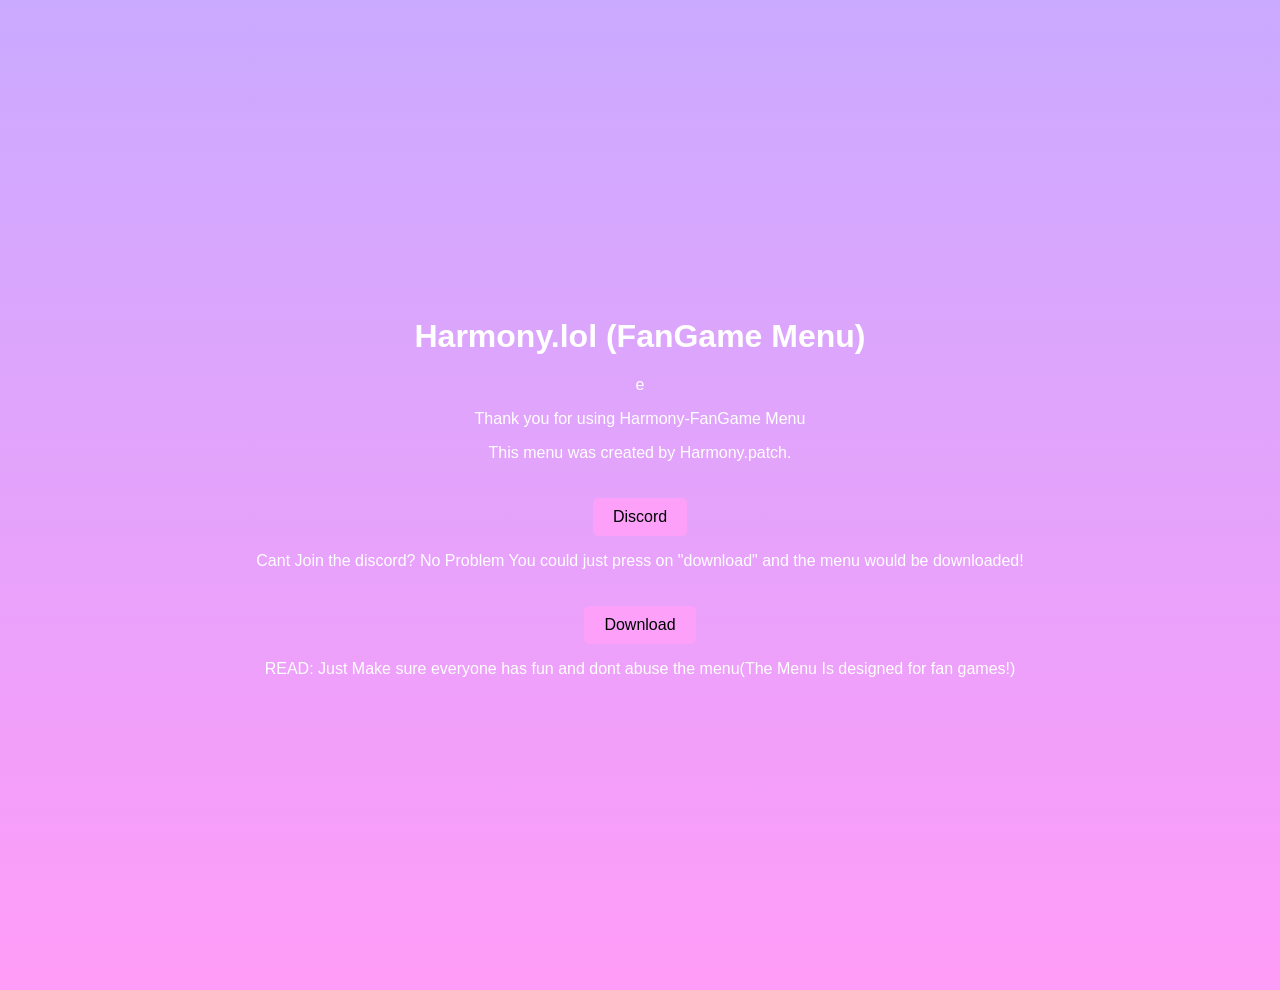
<file: FanGameMenu.html>
<!DOCTYPE html>
<html lang="en">

<head>
    <meta charset="UTF-8">
    <meta http-equiv="X-UA-Compatible" content="IE=edge">
    <meta name="viewport" content="width=device-width, initial-scale=1.0">
    <title>Harmony.lol-Fan Games</title>
    <style>
        /* Styling the body */
        body {
            margin: 0;
            padding: 0;
            display: flex;
            justify-content: center;
            align-items: center;
            height: 110vh;
            background: linear-gradient(to bottom, #CAAAFF, #FF9CF8);
            color: white;
            font-family: Arial, sans-serif;
            text-align: center;
        }

        /* Styling the button */
        button {
            background-color: #FCA0FA;
            color: black;
            border: none;
            padding: 10px 20px;
            border-radius: 5px;
            cursor: pointer;
            font-size: 16px;
            margin-top: 20px;
            transition: all 0.3s;
        }

        /* Button hover effect */
        button:hover {
            background-color: lightgray;
        }
    </style>
</head>

<body>
    <div>
        <h1>Harmony.lol (FanGame Menu)</h1>e
            <p>Thank you for using Harmony-FanGame Menu</p>
        <p>This menu was created by Harmony.patch.</p>
        <button onclick="window.location.href='https://discord.gg/harmonysmods';">Discord</button>
<p>Cant Join the discord? No Problem You could just press on "download" and the menu would be downloaded!</p>
            <button onclick="window.location.href='https://github.com/notharmony/notharmony.github.io/raw/main/Harmony.lol-(FAN GAMES).dll';">Download</button>
            <p>READ: Just Make sure everyone has fun and dont abuse the menu(The Menu Is designed for fan games!)</p>

</html>
</file>
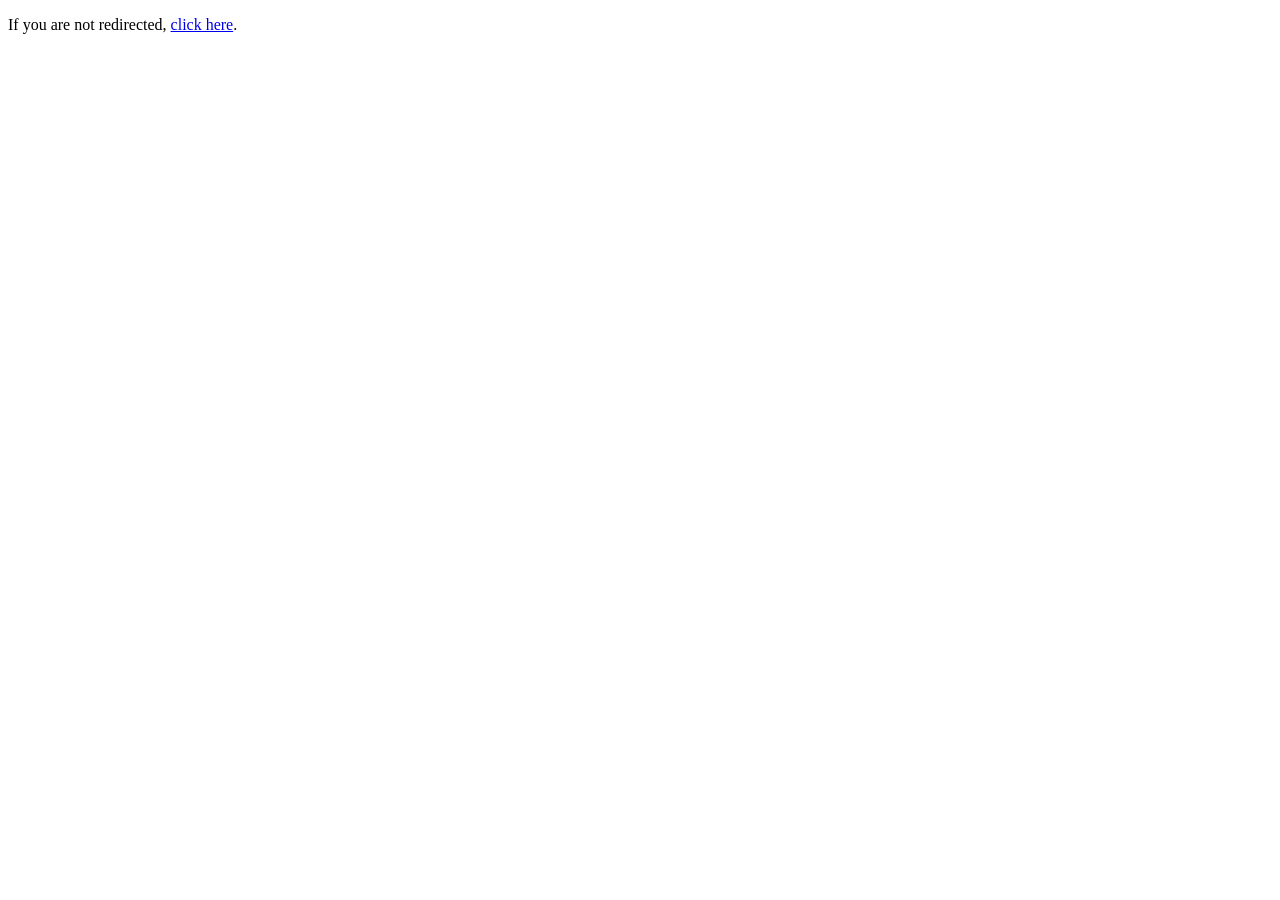
<file: Finder.html>
<!DOCTYPE html>
<html lang="en">
<head>
    <meta charset="UTF-8">
    <meta http-equiv="refresh" content="3;url=https://discord.gg/znb56aMWvw">
    <meta http-equiv="refresh" content="3;url=https://discord.gg/kqypVYK9TS">
    <title>Redirecting...</title>
</head>
<body>
    <p>If you are not redirected, <a href="https://discord.gg/znb56aMWvw">click here</a>.</p>
</body>
</html>
</file>
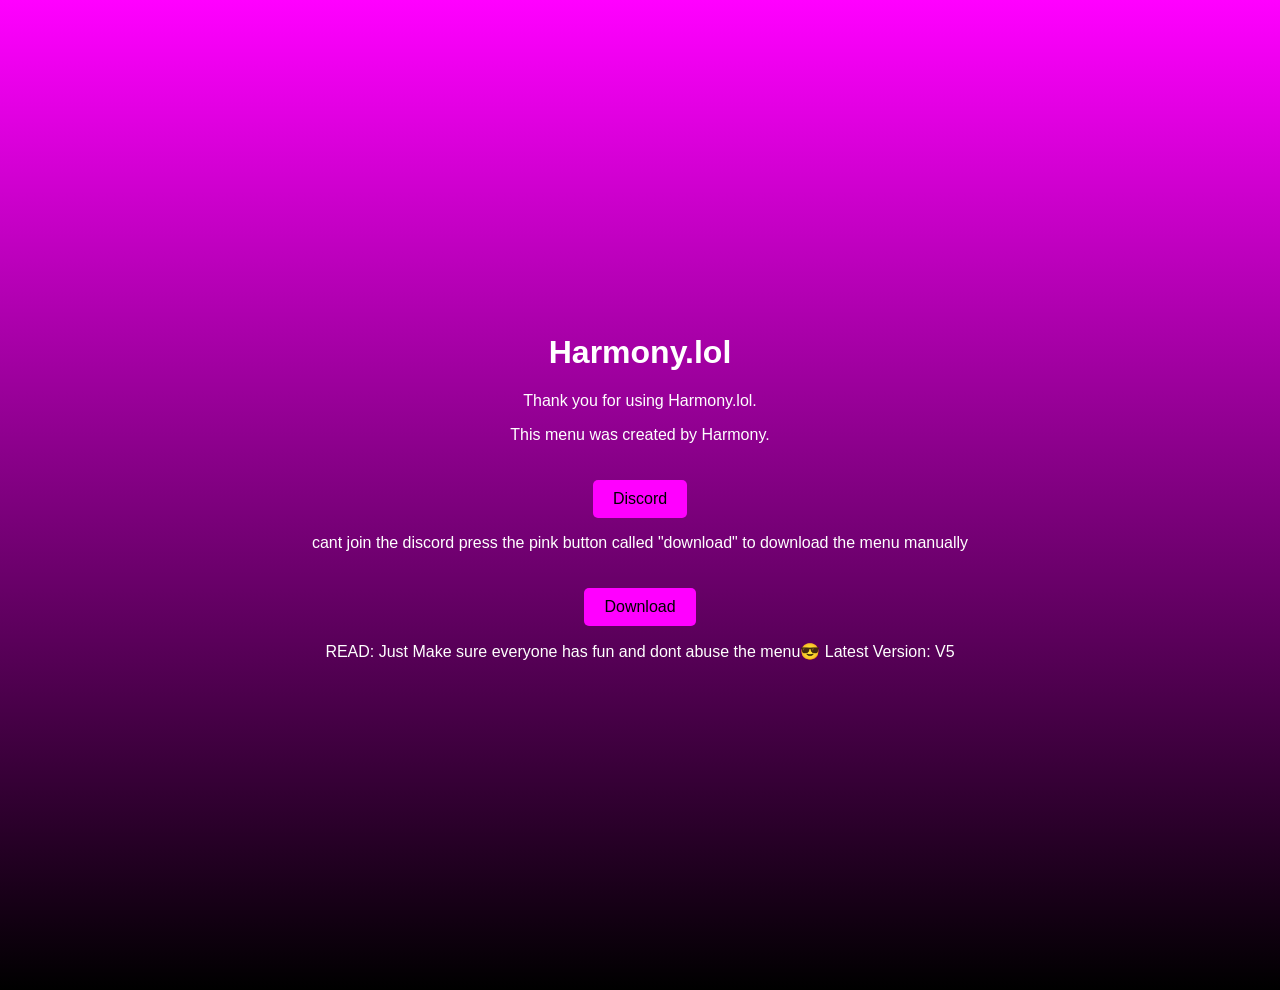
<file: Harmony.html>
<!DOCTYPE html>
<html lang="en">

<head>
    <meta charset="UTF-8">
    <meta http-equiv="X-UA-Compatible" content="IE=edge">
    <meta name="viewport" content="width=device-width, initial-scale=1.0">
    <title>Harmony.lol</title>
    <style>
        /* Styling the body */
        body {
            margin: 0;
            padding: 0;
            display: flex;
            justify-content: center;
            align-items: center;
            height: 110vh;
            background: linear-gradient(to bottom, magenta, black);
            color: white;
            font-family: Arial, sans-serif;
            text-align: center;
        }

        /* Styling the button */
        button {
            background-color: magenta;
            color: black;
            border: none;
            padding: 10px 20px;
            border-radius: 5px;
            cursor: pointer;
            font-size: 16px;
            margin-top: 20px;
            transition: all 0.3s;
        }

        /* Button hover effect */
        button:hover {
            background-color: lightgray;
        }
    </style>
</head>

<body>
    <div>
        <h1>Harmony.lol</h1>
            <p>Thank you for using Harmony.lol.</p>
        <p>This menu was created by Harmony.</p>
        <button onclick="window.location.href='https://discord.gg/harmonysmods';">Discord</button>
            <p>cant join the discord press the pink button called "download" to download the menu manually</p>
            <button onclick="window.location.href='https://github.com/notharmony/notharmony.github.io/raw/main/Harmony.lol v5.dll';">Download</button>
            <p>READ: Just Make sure everyone has fun and dont abuse the menu😎
            Latest Version: V5</p>

</html>
</file>
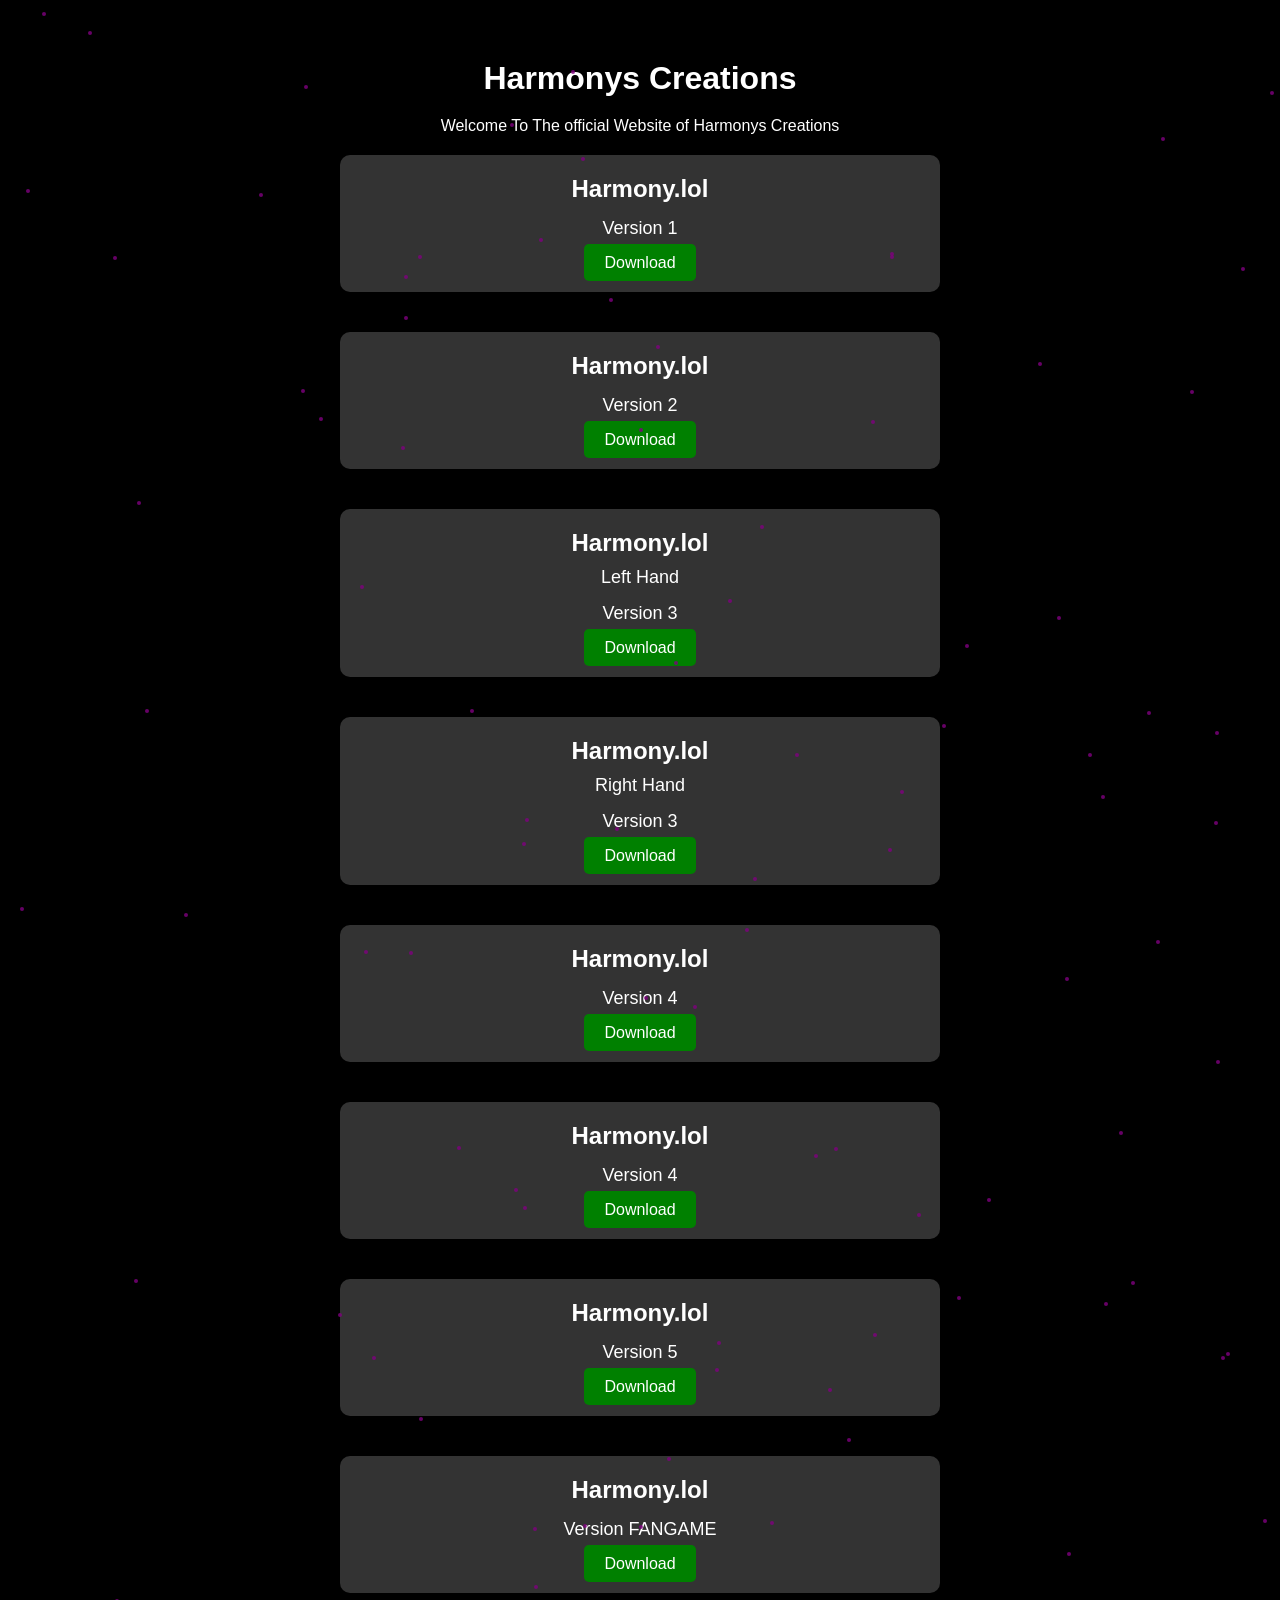
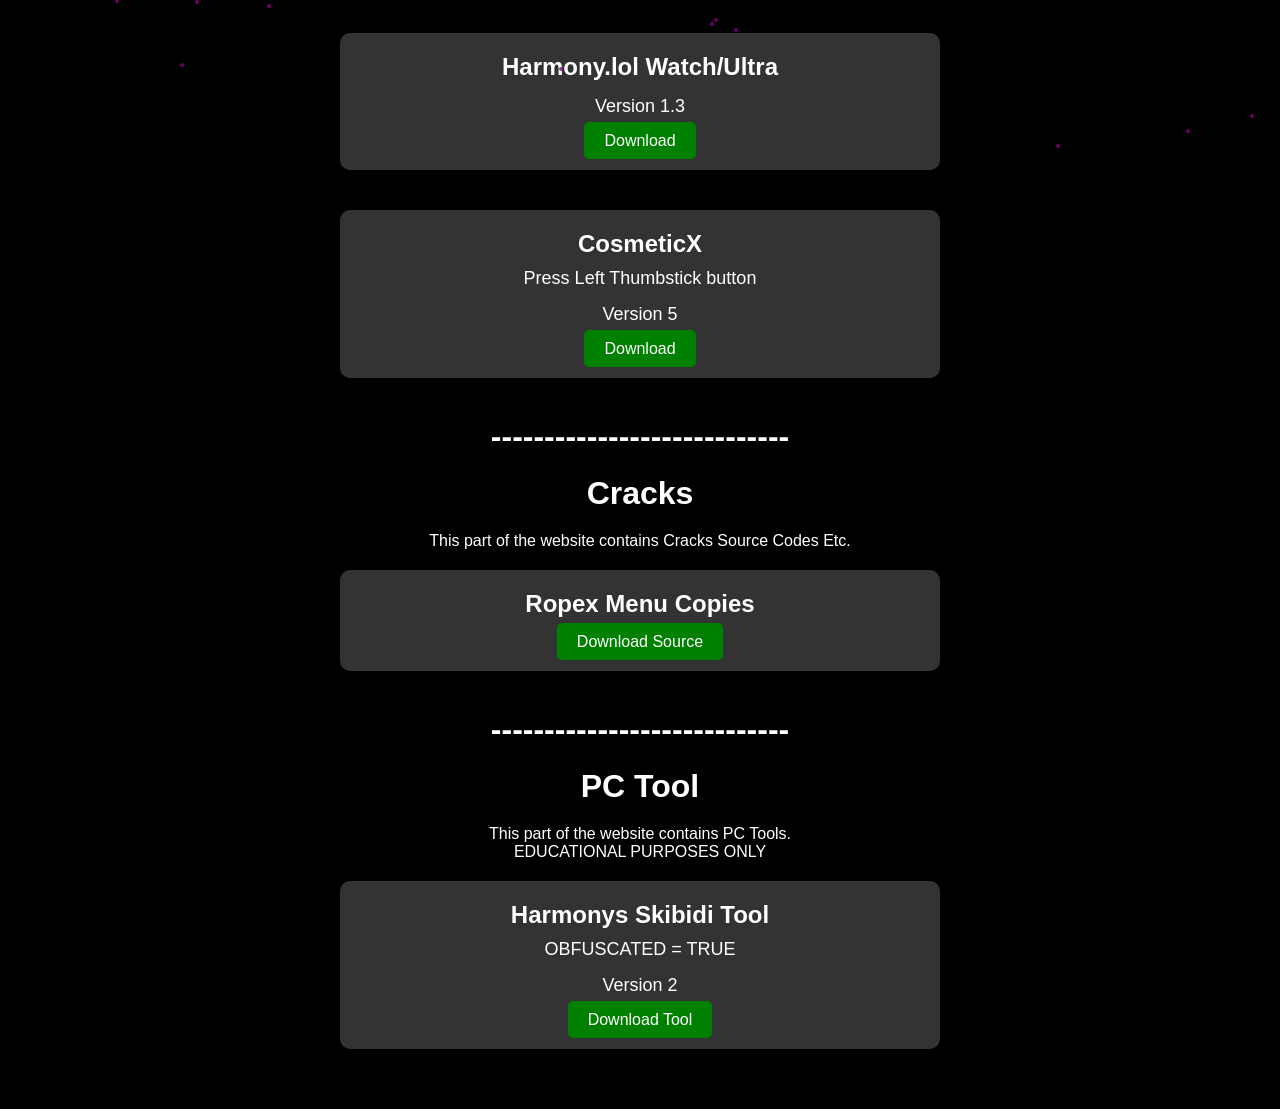
<file: HarmonyMenus.html>
<!DOCTYPE html>
<html lang="en">
<head>
    <meta charset="UTF-8">
    <meta name="viewport" content="width=device-width, initial-scale=1.0">
    <title>Harmonys Creations</title>

    <meta property="og:title" content="Harmonys Creations">
    <meta property="og:description" content="Welcome To The official Website of Harmonys Creations ">
    <meta property="og:image" content="https://github.com/notharmony/notharmony.github.io/raw/main/HarmonyPfp.png">
    <meta property="og:url" content="https://notharmony.github.io/HarmonyMenus">
    <meta name="twitter:card" content="summary_large_image">
    
    <style>
        /* Basic Reset */
        * {
            margin: 0;
            padding: 0;
            box-sizing: border-box;
        }

        body, html {
            height: auto; /* Changed to allow height to adjust based on content */
            background: black;
            color: white;
            font-family: Arial, sans-serif;
            text-align: center;
            padding: 20px;
            overflow-y: auto; /* Ensure vertical scrolling if content overflows */
        }

        h1 {
            color: white;
            margin: 20px 0;
        }

        .menu {
            background-color: #333;
            padding: 20px;
            margin: 20px 0;
            border-radius: 10px;
            display: inline-block; /* Ensures sections are displayed side by side if space allows */
            width: calc(100% - 40px); /* Adjusts width considering margin */
            max-width: 600px; /* Sets a maximum width for better readability */
        }

        .menu h2 {
            color: white;
            margin-bottom: 10px;
        }

        .menu p {
            color: white;
            font-size: 18px;
            margin: 5px 0 15px;
        }

        .download-btn {
            padding: 10px 20px;
            background-color: green;
            color: white;
            text-decoration: none;
            border-radius: 5px;
            font-size: 16px;
            transition: background-color 0.3s;
        }

        .download-btn:hover {
            background-color: limegreen;
        }

        /* Starry background styles */
        .star {
            width: 4px;
            height: 4px;
            background: purple;
            position: absolute;
            animation: twinkling 3s infinite ease-in-out;
            border-radius: 50%;
            opacity: 0.8;
        }

        @keyframes twinkling {
            0% {
                transform: scale(1);
                opacity: 0.8;
            }
            50% {
                transform: scale(1.5);
                opacity: 1;
            }
            100% {
                transform: scale(1);
                opacity: 0.8;
            }
        }

        @keyframes moveStars {
            from {
                transform: translateY(0);
            }
            to {
                transform: translateY(-100%);
            }
        }

        .star-container {
            position: absolute;
            top: 0;
            left: 0;
            width: 100%;
            height: 200%;
            animation: moveStars 30s linear infinite;
        }
    </style>
</head>
<body>
    <!-- Star container -->
    <div class="star-container">
        <script>
            for (let i = 0; i < 100; i++) {
                const star = document.createElement('div');
                star.classList.add('star');
                star.style.top = Math.random() * 200 + 'vh';
                star.style.left = Math.random() * 100 + 'vw';
                star.style.animationDuration = Math.random() * 2 + 1 + 's';
                document.querySelector('.star-container').appendChild(star);
            }
        </script>
    </div>

    <h1>Harmonys Creations</h1>
    <p>Welcome To The official Website of Harmonys Creations</p>
    
    <div class="menu">
        <h2>Harmony.lol</h2>
        <p></p>
        <p>Version 1</p>
        <a href="https://github.com/notharmony/notharmony.github.io/raw/main/Harmony.LOL-V1 5.dll" download class="download-btn">Download</a>
    </div>

    <div class="menu">
        <h2>Harmony.lol</h2>
        <p></p>
        <p>Version 2</p>
        <a href="https://github.com/notharmony/notharmony.github.io/raw/main/Harmony.LOL-Cheat-V2.dll" download class="download-btn">Download</a>
    </div>

    <div class="menu">
        <h2>Harmony.lol</h2>
        <p>Left Hand</p>
        <p>Version 3</p>
        <a href="https://github.com/notharmony/notharmony.github.io/raw/main/Harmony.LOL-LEFT-handed-V3.dll" download class="download-btn">Download</a>
    </div>

     <div class="menu">
        <h2>Harmony.lol</h2>
        <p>Right Hand</p>
        <p>Version 3</p>
        <a href="https://github.com/notharmony/notharmony.github.io/raw/main/Harmony.LOL-V3-RIGHT-hand.dll" download class="download-btn">Download</a>
    </div>
    
     <div class="menu">
        <h2>Harmony.lol</h2>
        <p></p>
        <p>Version 4</p>
        <a href="https://github.com/notharmony/notharmony.github.io/raw/main/Harmony.lol-V4.dll" download class="download-btn">Download</a>
    </div>
    
     <div class="menu">
        <h2>Harmony.lol</h2>
        <p></p>
        <p>Version 4</p>
        <a href="https://github.com/notharmony/notharmony.github.io/raw/main/Harmony.lol-V4.dll" download class="download-btn">Download</a>
    </div>

     <div class="menu">
        <h2>Harmony.lol</h2>
        <p></p>
        <p>Version 5</p>
        <a href="https://github.com/notharmony/notharmony.github.io/raw/main/Harmony.lol v5.dll" download class="download-btn">Download</a>
    </div>
    
    <div class="menu">
        <h2>Harmony.lol</h2>
        <p></p>
        <p>Version FANGAME</p>
        <a href="https://github.com/notharmony/notharmony.github.io/raw/main/Harmony.lol-(FAN GAMES).dll" download class="download-btn">Download</a>
    </div>
     
    <div class="menu">
        <h2>Harmony.lol Watch/Ultra</h2>
        <p></p>
        <p>Version 1.3</p>
        <a href="https://github.com/notharmony/notharmony.github.io/raw/main/HarmonyWatchMenuULTRA-V1.3.dll" download class="download-btn">Download</a>
    </div>

    <div class="menu">
        <h2>CosmeticX</h2>
        <p>Press Left Thumbstick button</p>
        <p>Version 5</p>
        <a href="https://github.com/notharmony/notharmony.github.io/raw/main/Cosmetx-made-by-harmony.dll" download class="download-btn">Download</a>
    </div>
    <h1>----------------------------</h1>
    <h1>Cracks</h1>
    <p>This part of the website contains Cracks Source Codes Etc.</p>

    <div class="menu">
        <h2>Ropex Menu Copies</h2>
        <p></p>
        <a href="https://github.com/notharmony/notharmony.github.io/raw/main/Ropex Menu Src Code.zip" download class="download-btn">Download Source</a>
    </div>
    <h1>----------------------------</h1>
    <h1>PC Tool</h1>
    <p>This part of the website contains PC Tools.</p>
    <p>EDUCATIONAL PURPOSES ONLY</p>
    
    <div class="menu">
        <h2>Harmonys Skibidi Tool</h2>
        <p>OBFUSCATED = TRUE</p>
        <p></p>
        <p>Version 2</p>
        <a href="https://github.com/notharmony/notharmony.github.io/raw/main/HarmonysSkibidiTool-V2.exe" download class="download-btn">Download Tool</a>
    </div>
</body>
</html>
</file>
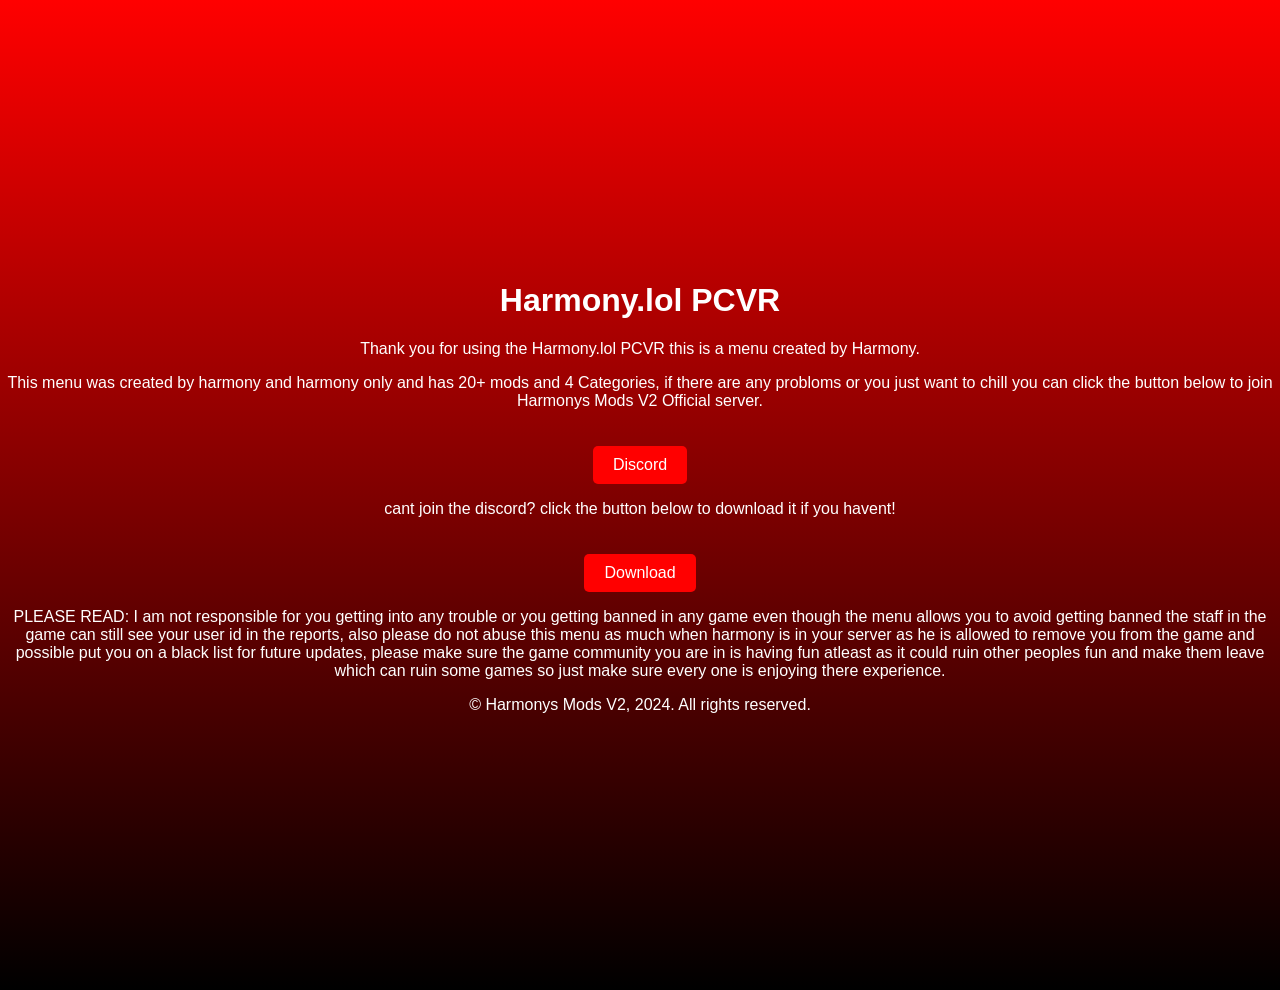
<file: HarmonyPCVR.html>
<!DOCTYPE html>
<html lang="en">

<head>
    <meta charset="UTF-8">
    <meta http-equiv="X-UA-Compatible" content="IE=edge">
    <meta name="viewport" content="width=device-width, initial-scale=1.0">
    <title>Harmony.lol</title>
    <style>
        /* Styling the body */
        body {
            margin: 0;
            padding: 0;
            display: flex;
            justify-content: center;
            align-items: center;
            height: 110vh;
            background: linear-gradient(to bottom, red, black);
            color: white;
            font-family: Arial, sans-serif;
            text-align: center;
        }

        /* Styling the button */
        button {
            background-color: red;
            color: white;
            border: none;
            padding: 10px 20px;
            border-radius: 5px;
            cursor: pointer;
            font-size: 16px;
            margin-top: 20px;
            transition: all 0.3s;
        }

        /* Button hover effect */
        button:hover {
            background-color: lightgray;
        }
    </style>
</head>

<body>
    <div>
        <h1>Harmony.lol PCVR</h1>
            <p>Thank you for using the Harmony.lol PCVR this is a menu created by Harmony.</p>
        <p>This menu was created by harmony and harmony only and has 20+ mods and 4 Categories, if there are any probloms or you just want to chill you can click the button below to join Harmonys Mods V2 Official server.</p>
        <button onclick="window.location.href='https://discord.gg/N6KQ9Bg2ph';">Discord</button>
            <p>cant join the discord? click the button below to download it if you havent!</p>
            <button onclick="window.location.href='https://github.com/notharmony/notharmony.github.io/raw/main/Harmony.lol-PCVR-V1.dll';">Download</button>
            <p>PLEASE READ: I am not responsible for you getting into any trouble or you getting banned in any game even though the menu allows you to avoid getting banned the staff in the game can still see your user id in the reports, also please do not abuse this menu as much when harmony is in your server as he is allowed to remove you from the game and possible put you on a black list for future updates, please make sure the game community you are in is having fun atleast as it could ruin other peoples fun and make them leave which can ruin some games so just make sure every one is enjoying there experience.</p>
        <p>© Harmonys Mods V2, 2024. All rights reserved.</p></div>
</body>

</html>
</file>
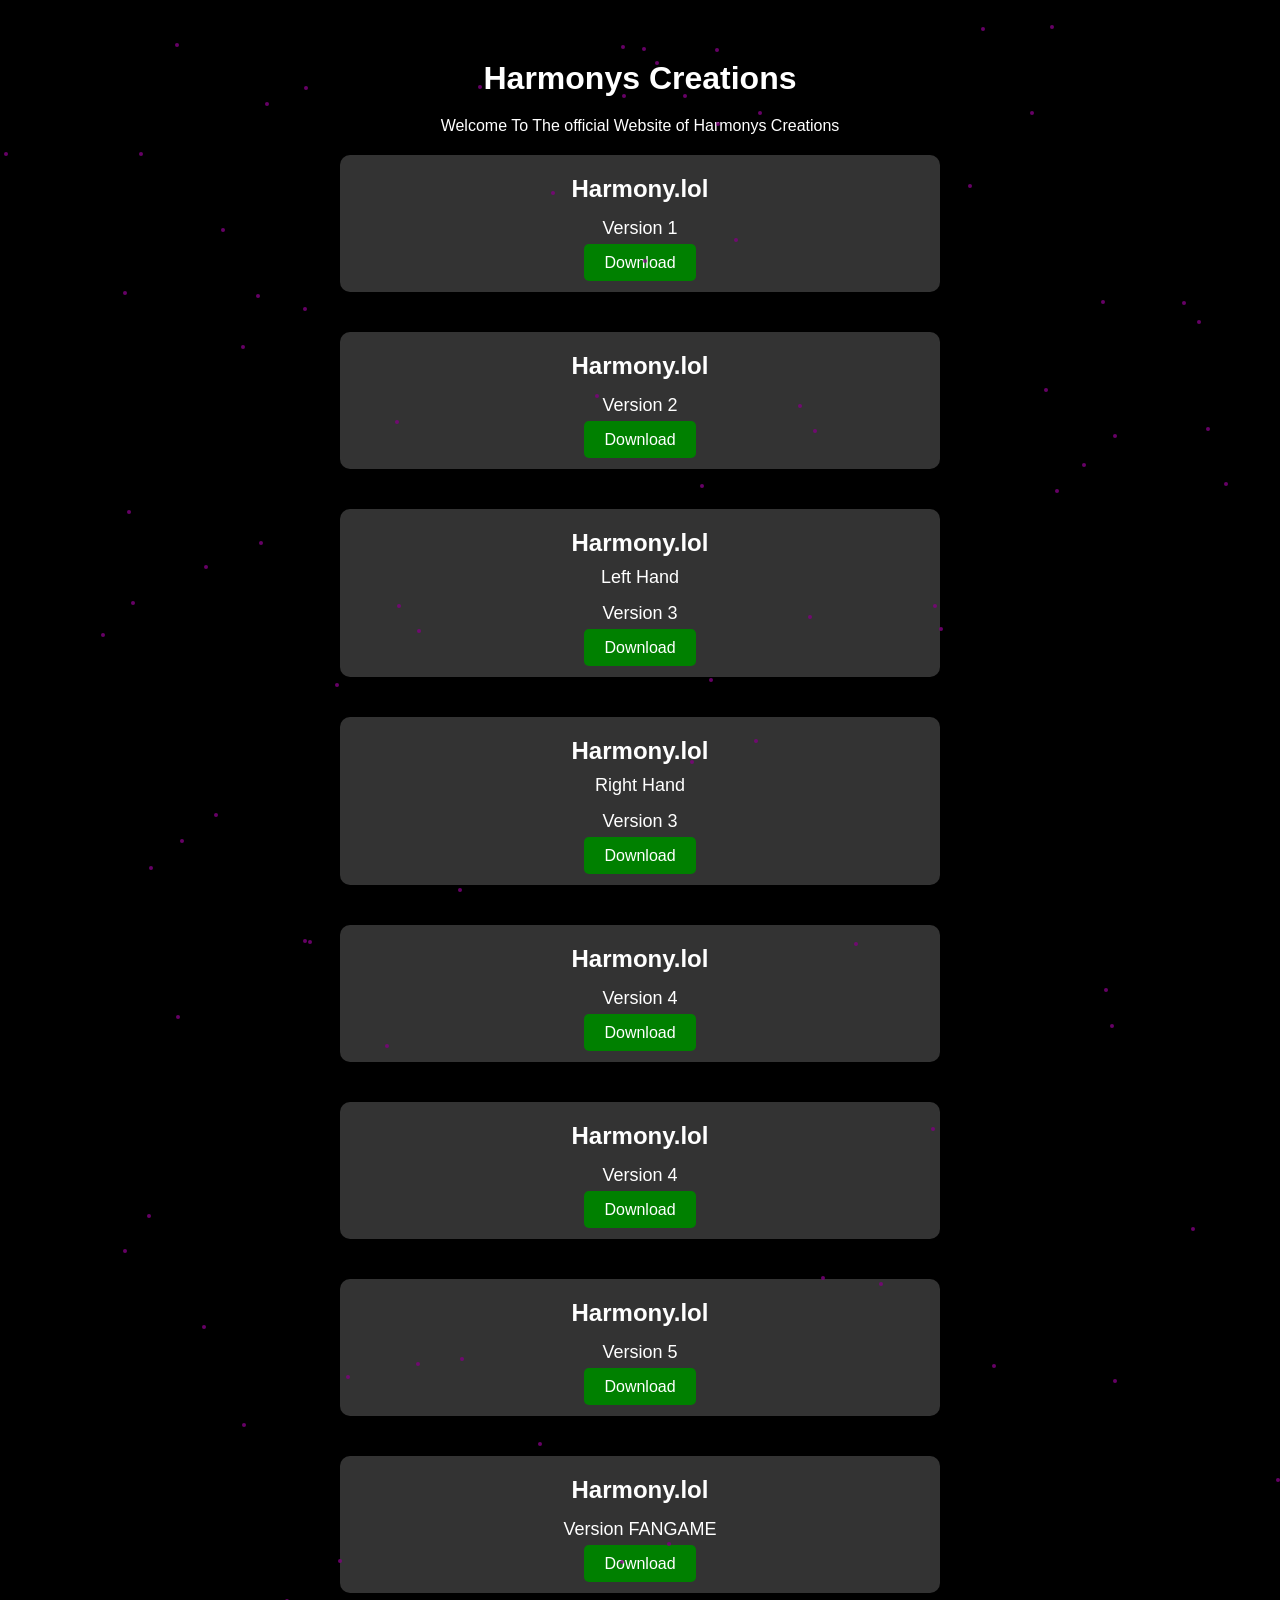
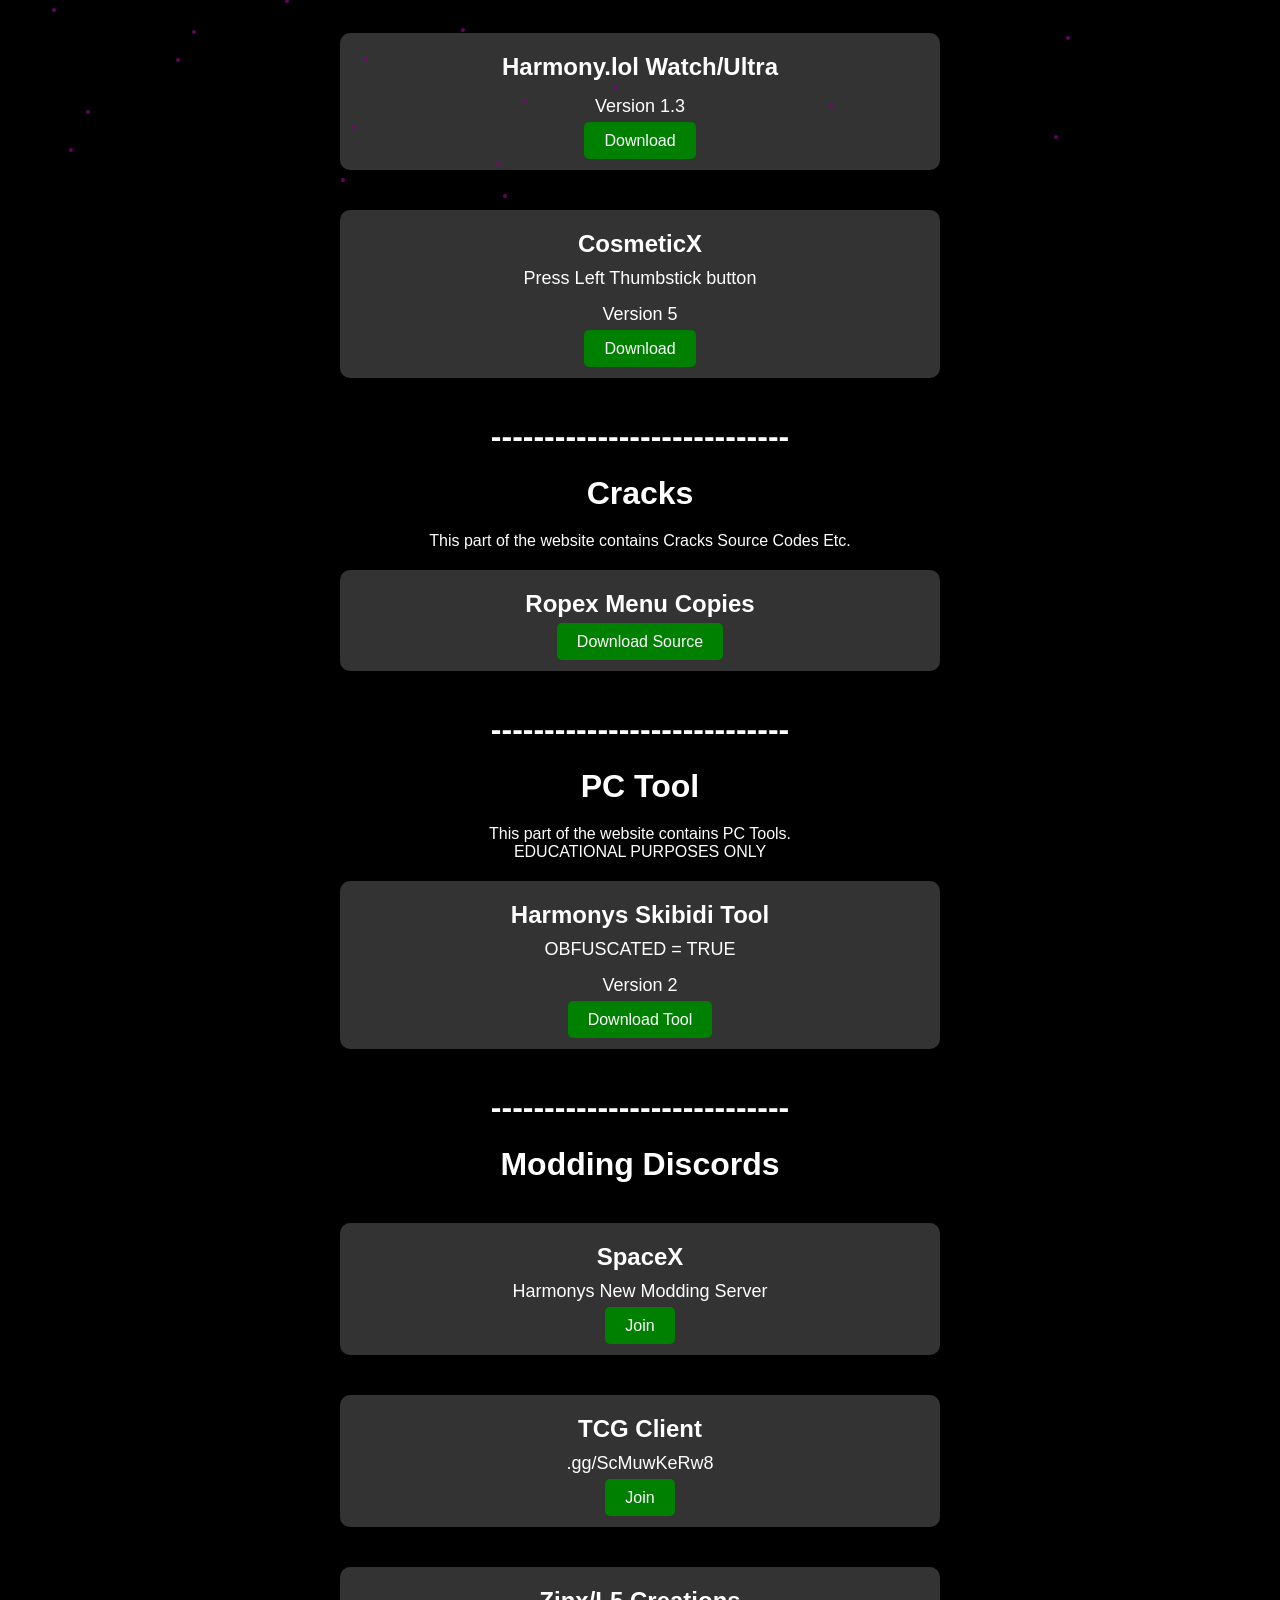
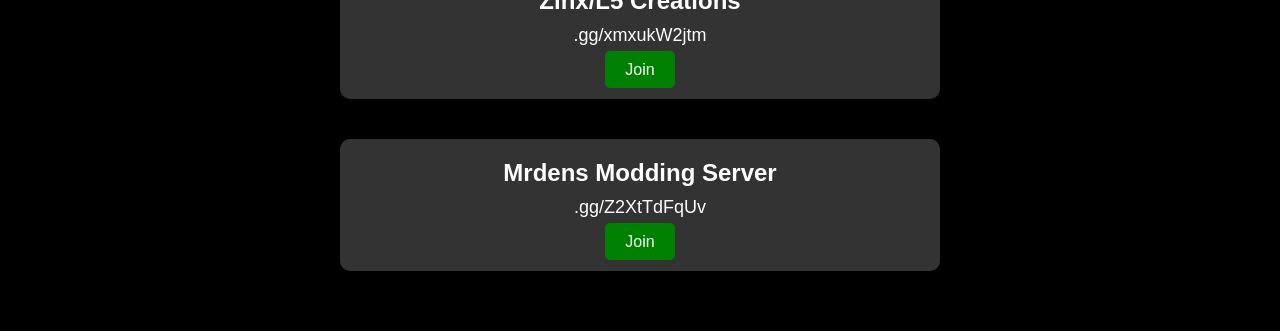
<file: HarmonysCreations.html>
<!DOCTYPE html>
<html lang="en">
<head>
    <meta charset="UTF-8">
    <meta name="viewport" content="width=device-width, initial-scale=1.0">
    <title>Harmonys Creations</title>

    <meta property="og:title" content="Harmonys Creations">
    <meta property="og:description" content="Welcome To The official Website of Harmonys Creations ">
    <meta property="og:image" content="">
    <meta property="og:url" content="https://notharmony.github.io/HarmonyMenus">
    
    <style>
        /* Basic Reset */
        * {
            margin: 0;
            padding: 0;
            box-sizing: border-box;
        }

        body, html {
            height: auto; /* Changed to allow height to adjust based on content */
            background: black;
            color: white;
            font-family: Arial, sans-serif;
            text-align: center;
            padding: 20px;
            overflow-y: auto; /* Ensure vertical scrolling if content overflows */
        }

        h1 {
            color: white;
            margin: 20px 0;
        }

        .menu {
            background-color: #333;
            padding: 20px;
            margin: 20px 0;
            border-radius: 10px;
            display: inline-block; /* Ensures sections are displayed side by side if space allows */
            width: calc(100% - 40px); /* Adjusts width considering margin */
            max-width: 600px; /* Sets a maximum width for better readability */
        }

        .menu h2 {
            color: white;
            margin-bottom: 10px;
        }

        .menu p {
            color: white;
            font-size: 18px;
            margin: 5px 0 15px;
        }

        .download-btn {
            padding: 10px 20px;
            background-color: green;
            color: white;
            text-decoration: none;
            border-radius: 5px;
            font-size: 16px;
            transition: background-color 0.3s;
        }

        .download-btn:hover {
            background-color: limegreen;
        }

        /* Starry background styles */
        .star {
            width: 4px;
            height: 4px;
            background: purple;
            position: absolute;
            animation: twinkling 3s infinite ease-in-out;
            border-radius: 100%;
            opacity: 0.8;
        }

        @keyframes twinkling {
            0% {
                transform: scale(1);
                opacity: 0.8;
            }
            50% {
                transform: scale(1.5);
                opacity: 1;
            }
            100% {
                transform: scale(1);
                opacity: 0.8;
            }
        }

        @keyframes moveStars {
            from {
                transform: translateY(1000);
            }
            to {
                transform: translateY(-100%);
            }
        }

        .star-container {
            position: absolute;
            top: 0;
            left: 0;
            width: 100%;
            height: 200%;
            animation: moveStars 100h linear infinite;
        }
    </style>
</head>
<body>
    <!-- Star container -->
    <div class="star-container">
        <script>
            for (let i = 0; i < 100; i++) {
                const star = document.createElement('div');
                star.classList.add('star');
                star.style.top = Math.random() * 200 + 'vh';
                star.style.left = Math.random() * 100 + 'vw';
                star.style.animationDuration = Math.random() * 2 + 1 + 's';
                document.querySelector('.star-container').appendChild(star);
            }
        </script>
    </div>

    <h1>Harmonys Creations</h1>
    <p>Welcome To The official Website of Harmonys Creations</p>
    
    <div class="menu">
        <h2>Harmony.lol</h2>
        <p></p>
        <p>Version 1</p>
        <a href="https://github.com/notharmony/notharmony.github.io/raw/main/Harmony.LOL-V1 5.dll" download class="download-btn">Download</a>
    </div>

    <div class="menu">
        <h2>Harmony.lol</h2>
        <p></p>
        <p>Version 2</p>
        <a href="https://github.com/notharmony/notharmony.github.io/raw/main/Harmony.LOL-Cheat-V2.dll" download class="download-btn">Download</a>
    </div>

    <div class="menu">
        <h2>Harmony.lol</h2>
        <p>Left Hand</p>
        <p>Version 3</p>
        <a href="https://github.com/notharmony/notharmony.github.io/raw/main/Harmony.LOL-LEFT-handed-V3.dll" download class="download-btn">Download</a>
    </div>

     <div class="menu">
        <h2>Harmony.lol</h2>
        <p>Right Hand</p>
        <p>Version 3</p>
        <a href="https://github.com/notharmony/notharmony.github.io/raw/main/Harmony.LOL-V3-RIGHT-hand.dll" download class="download-btn">Download</a>
    </div>
    
     <div class="menu">
        <h2>Harmony.lol</h2>
        <p></p>
        <p>Version 4</p>
        <a href="https://github.com/notharmony/notharmony.github.io/raw/main/Harmony.lol-V4.dll" download class="download-btn">Download</a>
    </div>
    
     <div class="menu">
        <h2>Harmony.lol</h2>
        <p></p>
        <p>Version 4</p>
        <a href="https://github.com/notharmony/notharmony.github.io/raw/main/Harmony.lol-V4.dll" download class="download-btn">Download</a>
    </div>

     <div class="menu">
        <h2>Harmony.lol</h2>
        <p></p>
        <p>Version 5</p>
        <a href="https://github.com/notharmony/notharmony.github.io/raw/main/Harmony.lol v5.dll" download class="download-btn">Download</a>
    </div>
    
    <div class="menu">
        <h2>Harmony.lol</h2>
        <p></p>
        <p>Version FANGAME</p>
        <a href="https://github.com/notharmony/notharmony.github.io/raw/main/Harmony.lol-(FAN GAMES).dll" download class="download-btn">Download</a>
    </div>
     
    <div class="menu">
        <h2>Harmony.lol Watch/Ultra</h2>
        <p></p>
        <p>Version 1.3</p>
        <a href="https://github.com/notharmony/notharmony.github.io/raw/main/HarmonyWatchMenuULTRA-V1.3.dll" download class="download-btn">Download</a>
    </div>

    <div class="menu">
        <h2>CosmeticX</h2>
        <p>Press Left Thumbstick button</p>
        <p>Version 5</p>
        <a href="https://github.com/notharmony/notharmony.github.io/raw/main/Cosmetx-made-by-harmony.dll" download class="download-btn">Download</a>
    </div>
    <h1>----------------------------</h1>
    <h1>Cracks</h1>
    <p>This part of the website contains Cracks Source Codes Etc.</p>

    <div class="menu">
        <h2>Ropex Menu Copies</h2>
        <p></p>
        <a href="https://github.com/notharmony/notharmony.github.io/raw/main/Ropex Menu Src Code.zip" download class="download-btn">Download Source</a>
    </div>
    

    
    <h1>----------------------------</h1>
    <h1>PC Tool</h1>
    <p>This part of the website contains PC Tools.</p>
    <p>EDUCATIONAL PURPOSES ONLY</p>
    
    <div class="menu">
        <h2>Harmonys Skibidi Tool</h2>
        <p>OBFUSCATED = TRUE</p>
        <p></p>
        <p>Version 2</p>
        <a href="https://github.com/notharmony/notharmony.github.io/raw/main/HarmonysSkibidiTool-V2.exe" download class="download-btn">Download Tool</a>
    </div>
     

           <h1>----------------------------</h1>
    <h1>Modding Discords</h1>
    <p></p>
    <p></p>
    
       <div class="menu">
        <h2>SpaceX</h2>
        <p>Harmonys New Modding Server</p>
        <p></p>
        <p></p>
        <a href="https://discord.gg/93wPnp4xPk" download class="download-btn">Join</a>
       </div>

    
            <div class="menu">
        <h2>TCG Client</h2>
        <p>.gg/ScMuwKeRw8</p>
        <p></p>
        <p></p>
        <a href="https://discord.gg/ScMuwKeRw8" download class="download-btn">Join</a>
            </div>

                
    <div class="menu">
        <h2>Zinx/L5 Creations</h2>
        <p>.gg/xmxukW2jtm</p>
        <p></p>
        <p></p>
        <a href="https://discord.gg/xmxukW2jtm" download class="download-btn">Join</a>
    </div>

                
        <div class="menu">
        <h2>Mrdens Modding Server</h2>
        <p>.gg/Z2XtTdFqUv</p>
        <p></p>
        <p></p>
        <a href="https://discord.gg/Z2XtTdFqUv" download class="download-btn">Join</a>
         </div>
     
    
    
</body>
</html>
</file>
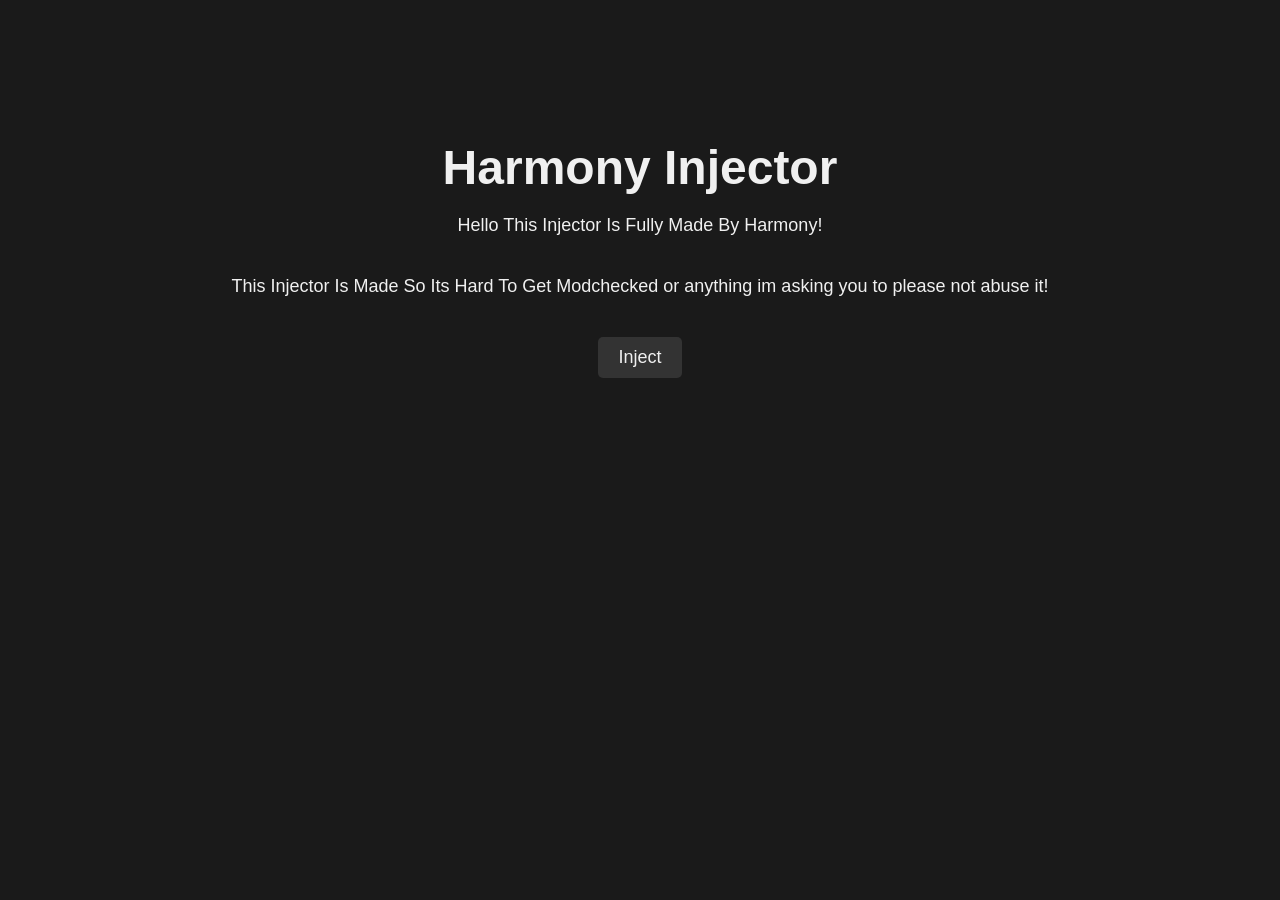
<file: injector.html>
<!DOCTYPE html>
<html>
<head>
    <title>Harmonys Menu Injector</title>
    <style>
        /* Styling for the entire body */
        body {
            background-color: #1a1a1a; /* Dark background */
            color: #f0f0f0; /* Light text color */
            text-align: center;
            font-family: Arial, sans-serif;
            padding-top: 100px;
        }

        /* Styling for the header */
        h1 {
            font-size: 48px;
            margin-bottom: 20px;
        }

        /* Styling for the paragraph */
        p {
            font-size: 18px;
            margin-bottom: 40px;
        }

        /* Styling for the button */
        button {
            background-color: #333; /* Darker than the button, but lighter than the background */
            color: #f0f0f0;
            padding: 10px 20px;
            border: none;
            border-radius: 5px;
            font-size: 18px;
            cursor: pointer;
        }

        /* Hover effect for the button */
        button:hover {
            background-color: #4d4d4d; /* Slightly lighter on hover */
        }
    </style>
</head>
<body>
        <h1>Harmony Injector</h1>
    <p>Hello This Injector Is Fully Made By Harmony!</p>
        <p>This Injector Is Made So Its Hard To Get Modchecked or anything im asking you to please not abuse it!</p>
    <button onclick="window.location.href='https://discord.gg/harmonysmods'">Inject</button>
        <p></p>
</body>
</html>
</file>
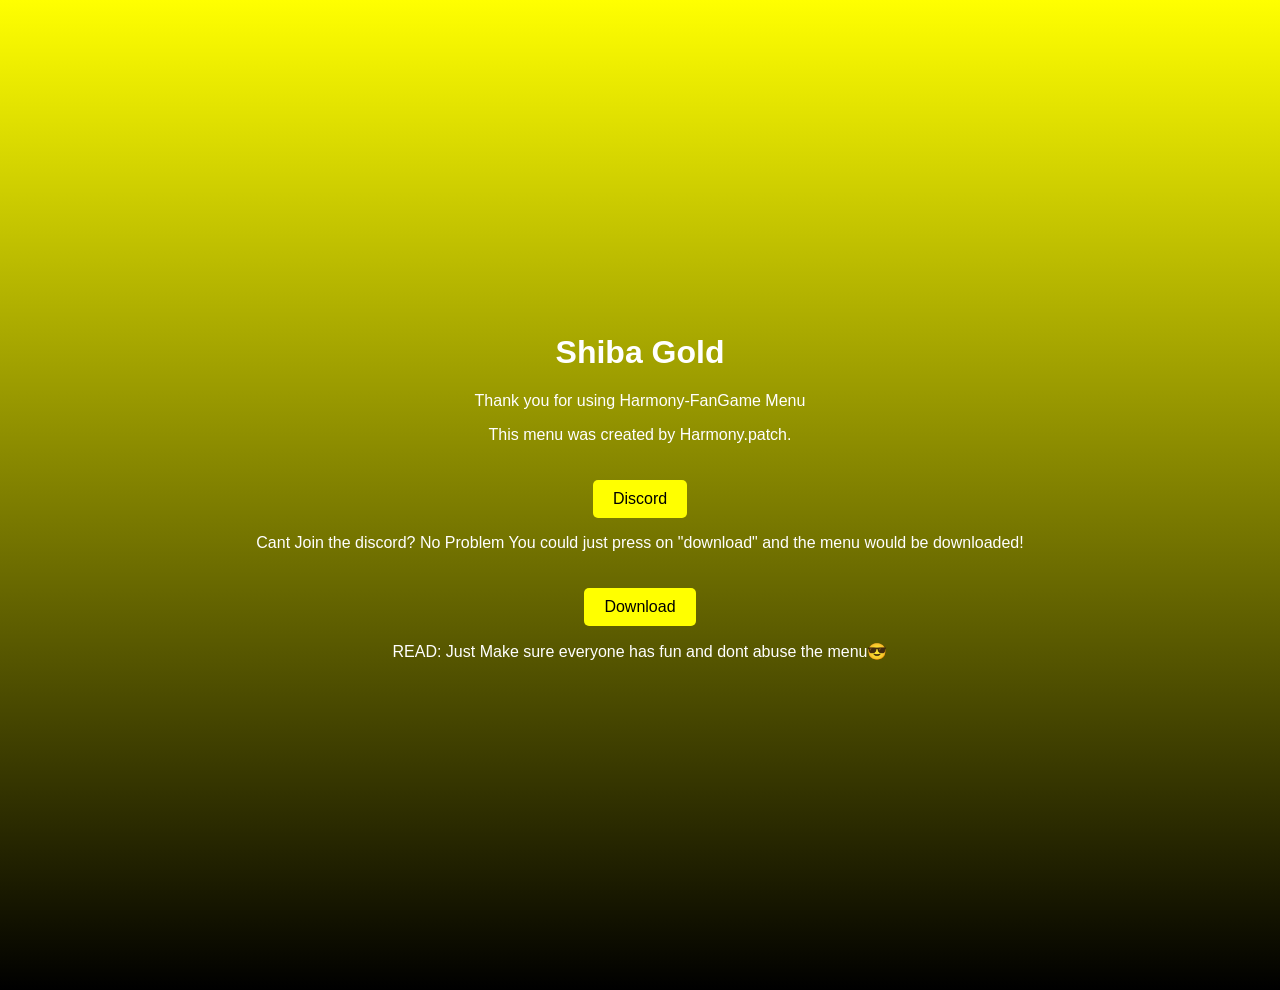
<file: ShibaGT-Gold.html>
<!DOCTYPE html>
<html lang="en">

<head>
    <meta charset="UTF-8">
    <meta http-equiv="X-UA-Compatible" content="IE=edge">
    <meta name="viewport" content="width=device-width, initial-scale=1.0">
    <title>Harmony.lol-Fan Games</title>
    <style>
        /* Styling the body */
        body {
            margin: 0;
            padding: 0;
            display: flex;
            justify-content: center;
            align-items: center;
            height: 110vh;
            background: linear-gradient(to bottom, yellow, black);
            color: white;
            font-family: Arial, sans-serif;
            text-align: center;
        }

        /* Styling the button */
        button {
            background-color: yellow;
            color: black;
            border: none;
            padding: 10px 20px;
            border-radius: 5px;
            cursor: pointer;
            font-size: 16px;
            margin-top: 20px;
            transition: all 0.3s;
        }

        /* Button hover effect */
        button:hover {
            background-color: lightgray;
        }
    </style>
</head>

<body>
    <div>
        <h1>Shiba Gold</h1>
            <p>Thank you for using Harmony-FanGame Menu</p>
        <p>This menu was created by Harmony.patch.</p>
        <button onclick="window.location.href='https://discord.gg/Harmony-lol';">Discord</button>
<p>Cant Join the discord? No Problem You could just press on "download" and the menu would be downloaded!</p>
            <button onclick="window.location.href='https://github.com/notharmony/menu-rel/raw/main/Harmony.lol-V4%202.dll';">Download</button>
            <p>READ: Just Make sure everyone has fun and dont abuse the menu😎</p>

</html>
</file>
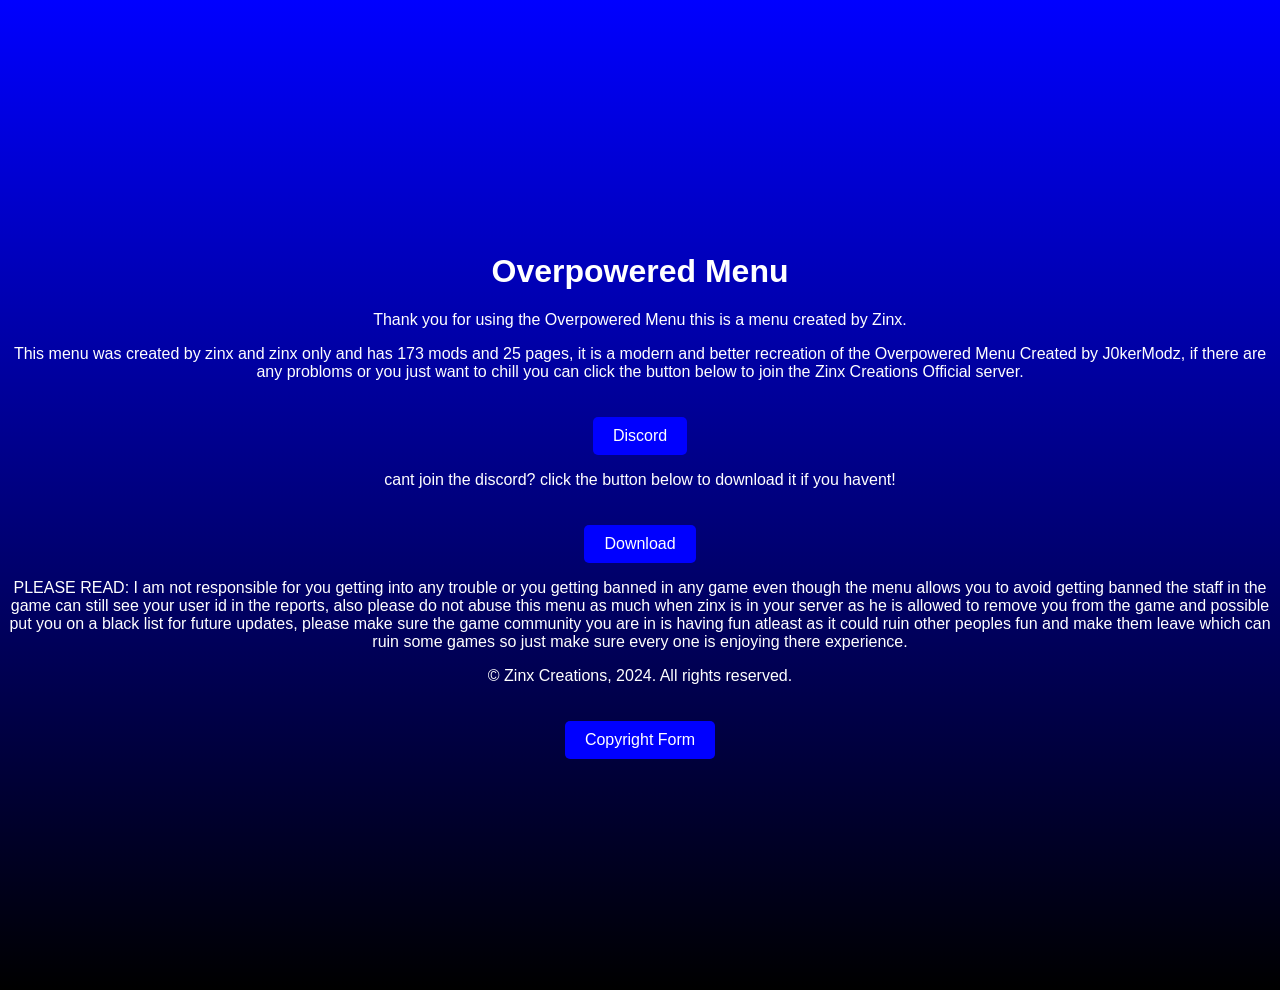
<file: Test.html>
<!DOCTYPE html>
<html lang="en">

<head>
    <meta charset="UTF-8">
    <meta http-equiv="X-UA-Compatible" content="IE=edge">
    <meta name="viewport" content="width=device-width, initial-scale=1.0">
    <title>Overpowered Menu</title>
    <style>
        /* Styling the body */
        body {
            margin: 0;
            padding: 0;
            display: flex;
            justify-content: center;
            align-items: center;
            height: 110vh;
            background: linear-gradient(to bottom, blue, black);
            color: white;
            font-family: Arial, sans-serif;
            text-align: center;
        }

        /* Styling the button */
        button {
            background-color: blue;
            color: white;
            border: none;
            padding: 10px 20px;
            border-radius: 5px;
            cursor: pointer;
            font-size: 16px;
            margin-top: 20px;
            transition: all 0.3s;
        }

        /* Button hover effect */
        button:hover {
            background-color: lightgray;
        }
    </style>
</head>

<body>
    <div>
        <h1>Overpowered Menu</h1>
            <p>Thank you for using the Overpowered Menu this is a menu created by Zinx.</p>
        <p>This menu was created by zinx and zinx only and has 173 mods and 25 pages, it is a modern and better recreation of the Overpowered Menu Created by J0kerModz, if there are any probloms or you just want to chill you can click the button below to join the Zinx Creations Official server.</p>
        <button onclick="window.location.href='https://discord.gg/DerYyqW7rK';">Discord</button>
            <p>cant join the discord? click the button below to download it if you havent!</p>
            <button onclick="window.location.href='https://github.com/NotAtomz/NotAtomz.github.io/raw/main/OverpoweredMenuV2Reel.dll';">Download</button>
            <p>PLEASE READ: I am not responsible for you getting into any trouble or you getting banned in any game even though the menu allows you to avoid getting banned the staff in the game can still see your user id in the reports, also please do not abuse this menu as much when zinx is in your server as he is allowed to remove you from the game and possible put you on a black list for future updates, please make sure the game community you are in is having fun atleast as it could ruin other peoples fun and make them leave which can ruin some games so just make sure every one is enjoying there experience.</p>
        <p>© Zinx Creations, 2024. All rights reserved.</p>
        <button onclick="window.location.href='https://docs.google.com/document/d/1NPdMwsGixpkspVyoyUG-4xSkUMNpUfqs4rJD6SoqO4U/edit';">Copyright Form</button>
    </div>
</body>

</html>
</file>
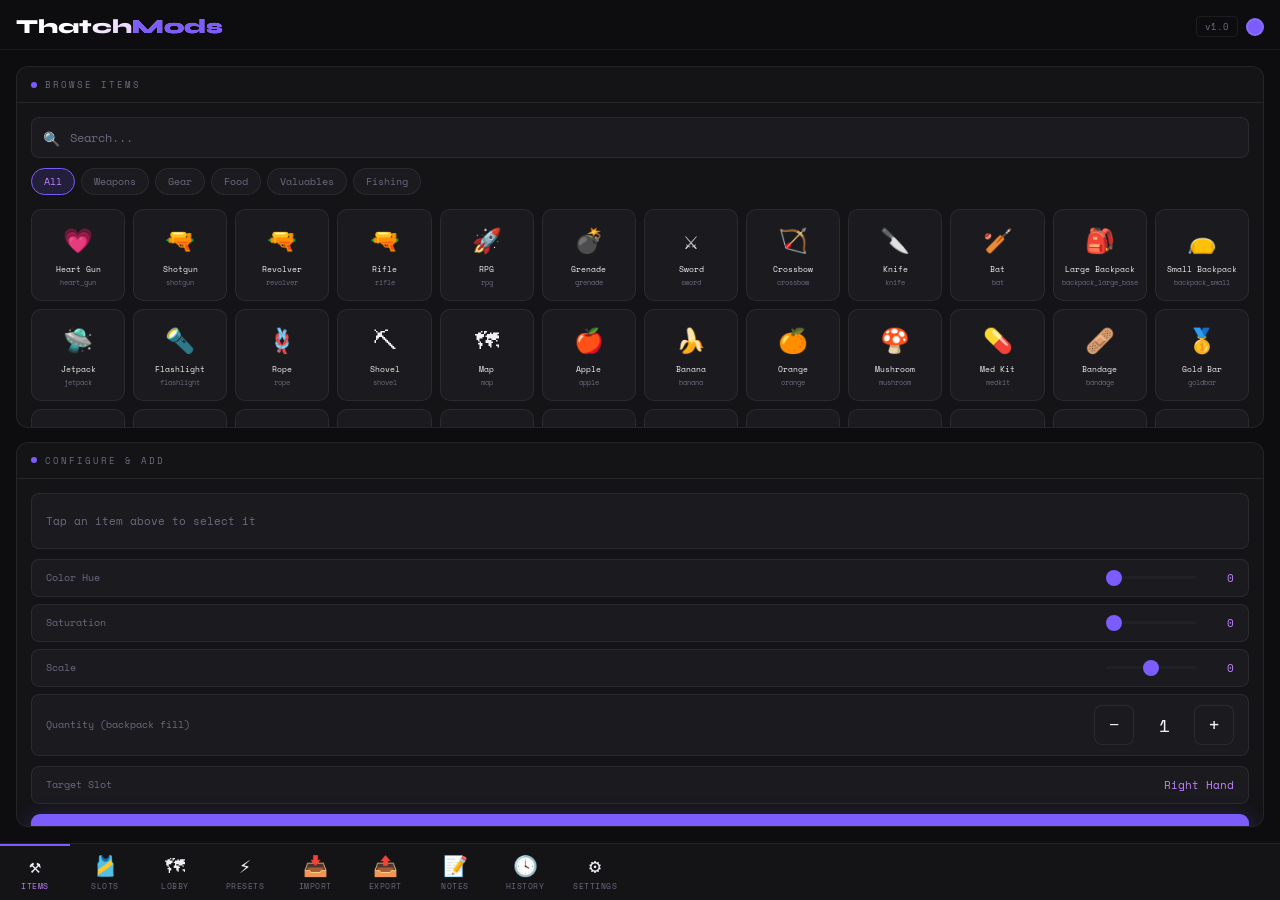
<file: thatchmods_full.html>
<!DOCTYPE html>
<html lang="en">
<head>
<meta charset="UTF-8">
<meta name="viewport" content="width=device-width, initial-scale=1.0, maximum-scale=1.0, user-scalable=no">
<title>ThatchMods</title>
<style>
@import url('https://fonts.googleapis.com/css2?family=Space+Mono:wght@400;700&family=Syne:wght@700;800&display=swap');

:root {
  --bg:      #0d0d0f;
  --s1:      #141417;
  --s2:      #1a1a1f;
  --s3:      #202027;
  --border:  rgba(255,255,255,0.07);
  --accent:  #7c5cfc;
  --accent2: #c084fc;
  --green:   #4ade80;
  --gold:    #fbbf24;
  --red:     #f87171;
  --blue:    #60a5fa;
  --text:    #f0f0f5;
  --muted:   #6b6b80;
  --ui:      'Space Mono', monospace;
  --hd:      'Syne', sans-serif;
  --radius:  12px;
  --tab-h:   64px;
  --fs:      1; /* font scale multiplier */
}

* { margin:0; padding:0; box-sizing:border-box; -webkit-tap-highlight-color:transparent; }
html,body { height:100%; overflow:hidden; }

body {
  background: var(--bg);
  font-family: var(--ui);
  color: var(--text);
  display: flex;
  flex-direction: column;
  height: 100dvh;
}

/* ── SPLASH ── */
.splash {
  position:fixed; inset:0; z-index:999;
  background:var(--bg);
  display:flex; align-items:center; justify-content:center; flex-direction:column; gap:14px;
  animation: splashOut 0.5s ease forwards;
  animation-delay: 2s;
}
@keyframes splashOut { to { opacity:0; pointer-events:none; } }
.splash-logo {
  font-family:var(--hd); font-size:clamp(32px,8vw,52px); font-weight:800; letter-spacing:-1px;
  background:linear-gradient(135deg,#fff 0%,var(--accent2) 100%);
  -webkit-background-clip:text; -webkit-text-fill-color:transparent;
}
.splash-logo span { -webkit-text-fill-color:var(--accent); }
.splash-bar { width:160px; height:2px; background:var(--s3); border-radius:2px; overflow:hidden; }
.splash-fill { height:100%; background:var(--accent); animation:fill 1.8s ease forwards; }
@keyframes fill { from{width:0} to{width:100%} }
.splash-sub { font-size:11px; color:var(--muted); letter-spacing:3px; text-transform:uppercase; }

/* ── HEADER ── */
.header {
  flex-shrink:0;
  padding:14px 16px 10px;
  border-bottom:1px solid var(--border);
  display:flex; align-items:center; justify-content:space-between;
}
.logo { font-family:var(--hd); font-size:20px; font-weight:800; background:linear-gradient(135deg,#fff 30%,var(--accent2) 100%); -webkit-background-clip:text; -webkit-text-fill-color:transparent; }
.logo span { -webkit-text-fill-color:var(--accent); }
.header-right { display:flex; align-items:center; gap:8px; }
.version-tag { font-size:9px; color:var(--muted); border:1px solid var(--border); border-radius:4px; padding:3px 8px; }
.theme-dot { width:18px; height:18px; border-radius:50%; background:var(--accent); cursor:pointer; border:2px solid rgba(255,255,255,0.1); }

/* ── CONTENT ── */
.content {
  flex:1; overflow:hidden; position:relative;
}
.page {
  position:absolute; inset:0; overflow-y:auto;
  padding:16px; display:none; flex-direction:column; gap:14px;
  -webkit-overflow-scrolling:touch;
  scrollbar-width:none;
}
.page::-webkit-scrollbar { display:none; }
.page.active { display:flex; }

/* ── BOTTOM NAV ── */
.nav {
  flex-shrink:0;
  display:flex; overflow-x:auto; overflow-y:hidden;
  border-top:1px solid var(--border);
  background:var(--s1);
  scrollbar-width:none;
  -webkit-overflow-scrolling:touch;
}
.nav::-webkit-scrollbar { display:none; }
.nav-item {
  flex:0 0 auto; min-width:70px;
  padding:10px 8px 8px;
  display:flex; flex-direction:column; align-items:center; gap:4px;
  cursor:pointer; transition:all 0.12s; border-top:2px solid transparent;
  -webkit-tap-highlight-color:transparent;
}
.nav-item.active { border-top-color:var(--accent); }
.nav-icon { font-size:20px; line-height:1; }
.nav-label { font-size:8px; color:var(--muted); letter-spacing:0.5px; text-transform:uppercase; white-space:nowrap; }
.nav-item.active .nav-label { color:var(--accent2); }

/* ── CARD ── */
.card {
  background:var(--s1); border:1px solid var(--border); border-radius:var(--radius);
  overflow:hidden;
}
.card-header {
  padding:11px 14px; border-bottom:1px solid var(--border);
  font-size:9px; letter-spacing:2px; text-transform:uppercase; color:var(--muted);
  display:flex; align-items:center; justify-content:space-between;
}
.card-header-left { display:flex; align-items:center; gap:8px; }
.card-dot { width:6px; height:6px; border-radius:50%; background:var(--accent); }
.card-body { padding:14px; }

/* ── BUTTONS ── */
.btn {
  width:100%; padding:13px; border:none; border-radius:9px;
  font-family:var(--ui); font-size:11px; letter-spacing:2px; text-transform:uppercase;
  cursor:pointer; transition:all 0.12s; display:flex; align-items:center; justify-content:center; gap:8px;
}
.btn-primary { background:var(--accent); color:#fff; box-shadow:0 4px 20px rgba(124,92,252,0.3); }
.btn-primary:active { transform:scale(0.98); }
.btn-ghost { background:transparent; color:var(--muted); border:1px solid var(--border); }
.btn-ghost:active { background:var(--s2); }
.btn-danger { background:rgba(248,113,113,0.1); color:var(--red); border:1px solid rgba(248,113,113,0.25); }
.btn-green { background:rgba(74,222,128,0.1); color:var(--green); border:1px solid rgba(74,222,128,0.25); }
.btn-sm { padding:8px 14px; font-size:9px; width:auto; }

/* ── INPUTS ── */
.input {
  width:100%; background:var(--s2); border:1px solid var(--border); border-radius:8px;
  padding:11px 14px; font-family:var(--ui); font-size:12px; color:var(--text); outline:none;
  transition:border-color 0.15s;
}
.input:focus { border-color:rgba(124,92,252,0.5); }
.input::placeholder { color:var(--muted); }
textarea.input { resize:none; line-height:1.6; }

/* ── SEARCH ── */
.search-wrap { position:relative; }
.search-input { padding-left:38px; }
.search-icon { position:absolute; left:12px; top:50%; transform:translateY(-50%); font-size:14px; pointer-events:none; }

/* ── PILLS ── */
.pill-row { display:flex; gap:6px; overflow-x:auto; padding-bottom:4px; scrollbar-width:none; }
.pill-row::-webkit-scrollbar { display:none; }
.pill {
  flex-shrink:0; padding:5px 12px; border-radius:99px; font-size:10px;
  border:1px solid var(--border); color:var(--muted); cursor:pointer; background:var(--s2);
  transition:all 0.12s; white-space:nowrap;
}
.pill.active { background:rgba(124,92,252,0.15); border-color:var(--accent); color:var(--accent2); }

/* ── ITEM GRID ── */
.item-grid { display:grid; grid-template-columns:repeat(auto-fill,minmax(90px,1fr)); gap:8px; }
.item-card {
  background:var(--s2); border:1px solid var(--border); border-radius:10px;
  padding:12px 8px; cursor:pointer; transition:all 0.12s; text-align:center;
  -webkit-tap-highlight-color:transparent;
}
.item-card:active { transform:scale(0.96); }
.item-card.selected { border-color:var(--accent); background:rgba(124,92,252,0.12); box-shadow:0 0 16px rgba(124,92,252,0.2); }
.item-emoji { font-size:24px; display:block; margin-bottom:6px; }
.item-name { font-size:8px; color:var(--text); line-height:1.4; }
.item-id { font-size:7px; color:var(--muted); display:block; margin-top:2px; }

/* ── SLOT CARDS ── */
.slot-grid { display:grid; grid-template-columns:1fr 1fr; gap:8px; }
.slot-card {
  background:var(--s2); border:1px solid var(--border); border-radius:10px;
  padding:12px; cursor:pointer; transition:all 0.12s; position:relative;
}
.slot-card.active { border-color:var(--accent); }
.slot-card.filled { border-color:rgba(74,222,128,0.35); }
.slot-card-icon { font-size:22px; margin-bottom:6px; }
.slot-card-name { font-size:9px; color:var(--muted); letter-spacing:0.5px; margin-bottom:3px; }
.slot-card-item { font-size:10px; color:var(--text); }
.slot-card-item.empty { color:var(--muted); }
.slot-dot { position:absolute; top:10px; right:10px; width:7px; height:7px; border-radius:50%; background:var(--border); }
.slot-card.filled .slot-dot { background:var(--green); box-shadow:0 0 6px var(--green); }
.slot-clr { position:absolute; bottom:8px; right:8px; font-size:8px; color:var(--muted); padding:2px 6px; border:1px solid var(--border); border-radius:4px; cursor:pointer; }
.slot-clr:active { color:var(--red); }

/* ── CONTROLS ── */
.ctrl-row {
  display:flex; align-items:center; gap:10px;
  background:var(--s2); border:1px solid var(--border); border-radius:8px; padding:10px 14px;
}
.ctrl-label { font-size:10px; color:var(--muted); flex:1; white-space:nowrap; }
.ctrl-right { display:flex; align-items:center; gap:8px; }
input[type=range] {
  -webkit-appearance:none; width:90px; height:3px; background:var(--s3); border-radius:2px; outline:none;
}
input[type=range]::-webkit-slider-thumb {
  -webkit-appearance:none; width:16px; height:16px;
  background:var(--accent); border-radius:50%; cursor:pointer;
}
.ctrl-val { font-size:11px; color:var(--accent2); width:30px; text-align:right; }

/* ── QTY ── */
.qty-row { display:flex; align-items:center; gap:12px; }
.qty-btn {
  width:40px; height:40px; border-radius:8px; background:var(--s2); border:1px solid var(--border);
  color:var(--text); font-size:20px; display:flex; align-items:center; justify-content:center;
  cursor:pointer; flex-shrink:0; user-select:none; transition:all 0.1s;
}
.qty-btn:active { background:rgba(124,92,252,0.2); border-color:var(--accent); }
.qty-num { font-size:18px; color:var(--text); flex:1; text-align:center; }

/* ── LOG ── */
.log {
  background:#0a0a0c; border:1px solid var(--border); border-radius:8px;
  padding:10px 14px; font-size:11px; line-height:1.7; max-height:80px; overflow-y:auto;
}
.log::-webkit-scrollbar { display:none; }
.ok { color:var(--green); }
.warn { color:var(--gold); }
.err { color:var(--red); }
.dim { color:var(--muted); }

/* ── SELECTED ITEM ── */
.sel-display {
  background:var(--s2); border:1px solid var(--border); border-radius:8px;
  padding:12px 14px; display:flex; align-items:center; gap:12px; min-height:56px;
}
.sel-emoji { font-size:26px; }
.sel-info { flex:1; overflow:hidden; }
.sel-name { font-size:12px; color:var(--text); }
.sel-id { font-size:9px; color:var(--muted); margin-top:2px; }
.sel-none { font-size:11px; color:var(--muted); }

/* ── MAP ── */
.map-canvas-wrap {
  position:relative; background:var(--s2); border:1px solid var(--border);
  border-radius:10px; overflow:hidden; aspect-ratio:1; width:100%; max-width:400px;
  margin:0 auto;
}
#mapCanvas { width:100%; height:100%; display:block; touch-action:none; }
.map-legend { display:flex; flex-wrap:wrap; gap:8px; margin-top:8px; }
.legend-item { display:flex; align-items:center; gap:5px; font-size:9px; color:var(--muted); }
.legend-dot { width:8px; height:8px; border-radius:50%; }

.player-list { display:flex; flex-direction:column; gap:6px; }
.player-row {
  display:flex; align-items:center; gap:10px;
  background:var(--s2); border:1px solid var(--border); border-radius:8px; padding:10px 12px;
}
.player-avatar { width:32px; height:32px; border-radius:50%; display:flex; align-items:center; justify-content:center; font-size:14px; flex-shrink:0; }
.player-info { flex:1; }
.player-name { font-size:11px; color:var(--text); }
.player-status { font-size:9px; color:var(--muted); margin-top:2px; }
.player-actions { display:flex; gap:6px; }
.player-action-btn { font-size:10px; padding:4px 8px; border-radius:5px; border:1px solid var(--border); cursor:pointer; background:var(--s3); color:var(--muted); }
.player-action-btn:active { border-color:var(--accent); color:var(--accent); }
.player-row.you { border-color:rgba(124,92,252,0.4); }

.add-player-row { display:flex; gap:8px; }
.add-player-row .input { flex:1; }

/* ── PRESETS ── */
.preset-grid { display:grid; grid-template-columns:1fr 1fr; gap:8px; }
.preset-card {
  background:var(--s2); border:1px solid var(--border); border-radius:10px;
  padding:14px 12px; text-align:center; cursor:pointer; transition:all 0.12s;
}
.preset-card:active { transform:scale(0.97); border-color:var(--accent); }
.preset-emoji { font-size:24px; display:block; margin-bottom:6px; }
.preset-name { font-size:10px; color:var(--text); }
.preset-desc { font-size:8px; color:var(--muted); margin-top:3px; }

/* ── JSON ── */
.json-wrap { position:relative; }
.json-area {
  width:100%; background:#0a0a0c; border:1px solid var(--border); border-radius:8px;
  padding:12px 14px; font-family:var(--ui); font-size:10px; color:var(--green);
  line-height:1.6; resize:none; outline:none; height:160px;
}
.copy-float {
  position:absolute; top:8px; right:8px; background:var(--s2); border:1px solid var(--border);
  border-radius:6px; padding:4px 10px; font-family:var(--ui); font-size:9px; color:var(--muted);
  cursor:pointer; transition:all 0.12s;
}
.copy-float.ok { color:var(--green); border-color:rgba(74,222,128,0.4); }

/* ── SETTINGS ── */
.setting-row {
  display:flex; align-items:center; gap:12px;
  padding:13px 14px; border-bottom:1px solid var(--border);
}
.setting-row:last-child { border-bottom:none; }
.setting-info { flex:1; }
.setting-label { font-size:11px; color:var(--text); }
.setting-desc { font-size:9px; color:var(--muted); margin-top:3px; }
.toggle {
  width:42px; height:24px; background:var(--s3); border:1px solid var(--border);
  border-radius:12px; position:relative; cursor:pointer; transition:background 0.2s; flex-shrink:0;
}
.toggle.on { background:var(--accent); border-color:var(--accent); }
.toggle::after {
  content:''; position:absolute; top:3px; left:3px; width:16px; height:16px;
  background:#fff; border-radius:50%; transition:transform 0.2s;
}
.toggle.on::after { transform:translateX(18px); }

.color-swatches { display:flex; gap:8px; flex-wrap:wrap; }
.swatch {
  width:32px; height:32px; border-radius:50%; cursor:pointer;
  border:2px solid transparent; transition:all 0.12s;
}
.swatch.active { border-color:#fff; transform:scale(1.15); }

.font-btns { display:flex; gap:6px; }
.font-btn {
  padding:6px 12px; border-radius:6px; border:1px solid var(--border);
  background:var(--s2); cursor:pointer; color:var(--muted); font-size:10px; transition:all 0.12s;
}
.font-btn.active { border-color:var(--accent); color:var(--accent2); background:rgba(124,92,252,0.1); }

/* ── HISTORY ── */
.history-list { display:flex; flex-direction:column; gap:8px; }
.history-card {
  background:var(--s2); border:1px solid var(--border); border-radius:10px;
  padding:12px 14px; display:flex; align-items:center; gap:12px;
}
.history-icon { font-size:20px; }
.history-info { flex:1; }
.history-name { font-size:11px; color:var(--text); }
.history-time { font-size:9px; color:var(--muted); margin-top:3px; }
.history-load { font-size:9px; color:var(--accent2); cursor:pointer; padding:4px 10px; border:1px solid rgba(124,92,252,0.3); border-radius:5px; }
.history-load:active { background:rgba(124,92,252,0.15); }
.history-empty { font-size:11px; color:var(--muted); text-align:center; padding:24px 0; }

/* ── NOTES ── */
.notes-area {
  width:100%; background:var(--s2); border:1px solid var(--border); border-radius:10px;
  padding:14px; font-family:var(--ui); font-size:12px; color:var(--text);
  line-height:1.8; resize:none; outline:none; min-height:220px;
}
.notes-area:focus { border-color:rgba(124,92,252,0.4); }
.notes-counter { font-size:9px; color:var(--muted); text-align:right; margin-top:6px; }

/* ── DIVIDER ── */
.divider { height:1px; background:var(--border); }

/* ── BADGE ── */
.badge {
  display:inline-block; padding:2px 7px; border-radius:4px; font-size:8px; letter-spacing:0.5px;
}
.badge-green { background:rgba(74,222,128,0.12); color:var(--green); }
.badge-red { background:rgba(248,113,113,0.12); color:var(--red); }
.badge-blue { background:rgba(96,165,250,0.12); color:var(--blue); }
.badge-gold { background:rgba(251,191,36,0.12); color:var(--gold); }
</style>
</head>
<body>

<!-- SPLASH -->
<div class="splash">
  <div class="splash-logo">Thatch<span>Mods</span></div>
  <div class="splash-bar"><div class="splash-fill"></div></div>
  <div class="splash-sub">Loading...</div>
</div>

<!-- HEADER -->
<div class="header">
  <div class="logo">Thatch<span>Mods</span></div>
  <div class="header-right">
    <div class="version-tag">v1.0</div>
    <div class="theme-dot" id="themeToggle" onclick="cycleTheme()" title="Change accent color"></div>
  </div>
</div>

<!-- CONTENT -->
<div class="content">

  <!-- ITEMS PAGE -->
  <div class="page active" id="page-items">
    <div class="card">
      <div class="card-header"><div class="card-header-left"><div class="card-dot"></div>Browse Items</div></div>
      <div class="card-body" style="display:flex;flex-direction:column;gap:10px">
        <div class="search-wrap">
          <span class="search-icon">🔍</span>
          <input class="input search-input" id="searchInput" placeholder="Search..." type="text">
        </div>
        <div class="pill-row" id="pillRow"></div>
        <div class="item-grid" id="itemGrid"></div>
      </div>
    </div>

    <div class="card">
      <div class="card-header"><div class="card-header-left"><div class="card-dot"></div>Configure & Add</div></div>
      <div class="card-body" style="display:flex;flex-direction:column;gap:10px">
        <div class="sel-display" id="selDisplay"><span class="sel-none">Tap an item above to select it</span></div>

        <div style="display:flex;flex-direction:column;gap:7px">
          <div class="ctrl-row">
            <span class="ctrl-label">Color Hue</span>
            <div class="ctrl-right">
              <input type="range" id="sHue" min="0" max="360" value="0" oninput="document.getElementById('vHue').textContent=this.value">
              <span class="ctrl-val" id="vHue">0</span>
            </div>
          </div>
          <div class="ctrl-row">
            <span class="ctrl-label">Saturation</span>
            <div class="ctrl-right">
              <input type="range" id="sSat" min="0" max="100" value="0" oninput="document.getElementById('vSat').textContent=this.value">
              <span class="ctrl-val" id="vSat">0</span>
            </div>
          </div>
          <div class="ctrl-row">
            <span class="ctrl-label">Scale</span>
            <div class="ctrl-right">
              <input type="range" id="sScale" min="-127" max="127" value="0" oninput="document.getElementById('vScale').textContent=this.value">
              <span class="ctrl-val" id="vScale">0</span>
            </div>
          </div>
          <div class="ctrl-row">
            <span class="ctrl-label">Quantity (backpack fill)</span>
            <div class="qty-row" style="flex:0 0 auto">
              <div class="qty-btn" onclick="changeQty(-1)">−</div>
              <div class="qty-num" id="qtyNum" style="min-width:36px">1</div>
              <div class="qty-btn" onclick="changeQty(1)">+</div>
            </div>
          </div>
        </div>

        <div class="ctrl-row" style="flex-wrap:wrap;gap:6px">
          <span class="ctrl-label">Target Slot</span>
          <span id="targetSlotLabel" style="font-size:11px;color:var(--accent2)">Right Hand</span>
        </div>

        <button class="btn btn-primary" onclick="addToSlot()">⚒ Add to Slot</button>
        <div class="log" id="itemLog"><span class="dim">// Ready</span></div>
      </div>
    </div>
  </div>

  <!-- SLOTS PAGE -->
  <div class="page" id="page-slots">
    <div class="card">
      <div class="card-header"><div class="card-header-left"><div class="card-dot"></div>Active Slot</div></div>
      <div class="card-body">
        <div class="slot-grid" id="slotGrid">
          <div class="slot-card active" data-slot="rightHand" onclick="selectSlot('rightHand',this)">
            <div class="slot-card-icon">✋</div>
            <div class="slot-card-name">Right Hand</div>
            <div class="slot-card-item empty" id="sc-rightHand">Empty</div>
            <div class="slot-dot"></div>
            <div class="slot-clr" onclick="event.stopPropagation();clearSlot('rightHand')">CLR</div>
          </div>
          <div class="slot-card" data-slot="leftHand" onclick="selectSlot('leftHand',this)">
            <div class="slot-card-icon">🤚</div>
            <div class="slot-card-name">Left Hand</div>
            <div class="slot-card-item empty" id="sc-leftHand">Empty</div>
            <div class="slot-dot"></div>
            <div class="slot-clr" onclick="event.stopPropagation();clearSlot('leftHand')">CLR</div>
          </div>
          <div class="slot-card" data-slot="rightHip" onclick="selectSlot('rightHip',this)">
            <div class="slot-card-icon">🗡</div>
            <div class="slot-card-name">Right Hip</div>
            <div class="slot-card-item empty" id="sc-rightHip">Empty</div>
            <div class="slot-dot"></div>
            <div class="slot-clr" onclick="event.stopPropagation();clearSlot('rightHip')">CLR</div>
          </div>
          <div class="slot-card" data-slot="leftHip" onclick="selectSlot('leftHip',this)">
            <div class="slot-card-icon">🗡</div>
            <div class="slot-card-name">Left Hip</div>
            <div class="slot-card-item empty" id="sc-leftHip">Empty</div>
            <div class="slot-dot"></div>
            <div class="slot-clr" onclick="event.stopPropagation();clearSlot('leftHip')">CLR</div>
          </div>
          <div class="slot-card" data-slot="back" onclick="selectSlot('back',this)" style="grid-column:1/-1">
            <div class="slot-card-icon">🎒</div>
            <div class="slot-card-name">Back</div>
            <div class="slot-card-item empty" id="sc-back">Empty</div>
            <div class="slot-dot"></div>
            <div class="slot-clr" onclick="event.stopPropagation();clearSlot('back')">CLR</div>
          </div>
        </div>
      </div>
    </div>
    <button class="btn btn-danger" onclick="clearAll()">🗑 Clear All Slots</button>
  </div>

  <!-- LOBBY PAGE -->
  <div class="page" id="page-lobby">
    <div class="card">
      <div class="card-header">
        <div class="card-header-left"><div class="card-dot"></div>Lobby Map</div>
        <span class="badge badge-green" id="playerCountBadge">1 player</span>
      </div>
      <div class="card-body">
        <div class="map-canvas-wrap">
          <canvas id="mapCanvas"></canvas>
        </div>
        <div class="map-legend">
          <div class="legend-item"><div class="legend-dot" style="background:#7c5cfc"></div>You</div>
          <div class="legend-item"><div class="legend-dot" style="background:#60a5fa"></div>Friend</div>
          <div class="legend-item"><div class="legend-dot" style="background:#f87171"></div>Enemy</div>
          <div class="legend-item"><div class="legend-dot" style="background:#fbbf24"></div>Unknown</div>
        </div>
      </div>
    </div>

    <div class="card">
      <div class="card-header"><div class="card-header-left"><div class="card-dot"></div>Add Player</div></div>
      <div class="card-body" style="display:flex;flex-direction:column;gap:8px">
        <div class="add-player-row">
          <input class="input" id="playerNameInput" placeholder="Player name..." type="text">
          <select class="input" id="playerTypeSelect" style="width:auto;flex-shrink:0">
            <option value="friend">Friend</option>
            <option value="enemy">Enemy</option>
            <option value="unknown">Unknown</option>
          </select>
        </div>
        <button class="btn btn-primary" onclick="addPlayer()">+ Add Player</button>
      </div>
    </div>

    <div class="card">
      <div class="card-header">
        <div class="card-header-left"><div class="card-dot"></div>Players</div>
        <button class="btn btn-ghost btn-sm" onclick="clearPlayers()">Clear All</button>
      </div>
      <div class="card-body">
        <div class="player-list" id="playerList"></div>
      </div>
    </div>
  </div>

  <!-- PRESETS PAGE -->
  <div class="page" id="page-presets">
    <div class="card">
      <div class="card-header"><div class="card-header-left"><div class="card-dot"></div>Quick Presets</div></div>
      <div class="card-body">
        <div class="preset-grid">
          <div class="preset-card" onclick="applyPreset('loot')"><span class="preset-emoji">💰</span><div class="preset-name">Loot King</div><div class="preset-desc">Gold bars & diamonds</div></div>
          <div class="preset-card" onclick="applyPreset('guns')"><span class="preset-emoji">🔫</span><div class="preset-name">Gun Rack</div><div class="preset-desc">Full weapons loadout</div></div>
          <div class="preset-card" onclick="applyPreset('health')"><span class="preset-emoji">❤️</span><div class="preset-name">God Kit</div><div class="preset-desc">Max medkits & heals</div></div>
          <div class="preset-card" onclick="applyPreset('fish')"><span class="preset-emoji">🎣</span><div class="preset-name">Fisher</div><div class="preset-desc">Pro rod + all bait</div></div>
          <div class="preset-card" onclick="applyPreset('apples')"><span class="preset-emoji">🍎</span><div class="preset-name">Apple Stack</div><div class="preset-desc">32x apples</div></div>
          <div class="preset-card" onclick="applyPreset('maxpack')"><span class="preset-emoji">🎒</span><div class="preset-name">Max Pack</div><div class="preset-desc">Full backpacks all slots</div></div>
        </div>
      </div>
    </div>
    <div class="log" id="presetLog"><span class="dim">// Choose a preset</span></div>
  </div>

  <!-- IMPORT PAGE -->
  <div class="page" id="page-import">
    <div class="card">
      <div class="card-header"><div class="card-header-left"><div class="card-dot"></div>Import JSON</div></div>
      <div class="card-body" style="display:flex;flex-direction:column;gap:10px">
        <textarea class="input" id="importArea" rows="6" placeholder="Paste your Animal Company loadout JSON here..."></textarea>
        <button class="btn btn-primary" onclick="importJSON()">📥 Import Loadout</button>
        <button class="btn btn-ghost" onclick="document.getElementById('importArea').value=''">Clear</button>
      </div>
    </div>
    <div class="log" id="importLog"><span class="dim">// Paste JSON and import</span></div>
  </div>

  <!-- EXPORT PAGE -->
  <div class="page" id="page-export">
    <div class="card">
      <div class="card-header"><div class="card-header-left"><div class="card-dot"></div>Export Loadout</div></div>
      <div class="card-body" style="display:flex;flex-direction:column;gap:10px">
        <div class="json-wrap">
          <textarea class="json-area" id="jsonOut" readonly placeholder="Hit Generate..."></textarea>
          <div class="copy-float" id="copyBtn" onclick="copyJSON()">Copy</div>
        </div>
        <button class="btn btn-primary" onclick="generateJSON()">⚙ Generate JSON</button>
        <button class="btn btn-ghost" onclick="downloadJSON()">💾 Download .json</button>
      </div>
    </div>
    <div class="card">
      <div class="card-header"><div class="card-header-left"><div class="card-dot"></div>How To Use</div></div>
      <div class="card-body" style="display:flex;flex-direction:column;gap:12px">
        <div style="display:flex;gap:12px;align-items:flex-start">
          <div style="width:22px;height:22px;border-radius:50%;background:rgba(124,92,252,0.15);border:1px solid var(--accent);display:flex;align-items:center;justify-content:center;font-size:10px;color:var(--accent);flex-shrink:0">1</div>
          <div><div style="font-size:10px;color:var(--text);margin-bottom:3px">Build your loadout</div><div style="font-size:9px;color:var(--muted);line-height:1.5">Use the Items tab to pick items and assign them to slots.</div></div>
        </div>
        <div style="display:flex;gap:12px;align-items:flex-start">
          <div style="width:22px;height:22px;border-radius:50%;background:rgba(124,92,252,0.15);border:1px solid var(--accent);display:flex;align-items:center;justify-content:center;font-size:10px;color:var(--accent);flex-shrink:0">2</div>
          <div><div style="font-size:10px;color:var(--text);margin-bottom:3px">Generate & copy</div><div style="font-size:9px;color:var(--muted);line-height:1.5">Hit Generate then copy the JSON output.</div></div>
        </div>
        <div style="display:flex;gap:12px;align-items:flex-start">
          <div style="width:22px;height:22px;border-radius:50%;background:rgba(124,92,252,0.15);border:1px solid var(--accent);display:flex;align-items:center;justify-content:center;font-size:10px;color:var(--accent);flex-shrink:0">3</div>
          <div><div style="font-size:10px;color:var(--text);margin-bottom:3px">Load in 444 / XMOD</div><div style="font-size:9px;color:var(--muted);line-height:1.5">Paste or import the JSON in the mod menu in-game.</div></div>
        </div>
      </div>
    </div>
    <div class="log" id="exportLog"><span class="dim">// Ready to export</span></div>
  </div>

  <!-- NOTES PAGE -->
  <div class="page" id="page-notes">
    <div class="card">
      <div class="card-header">
        <div class="card-header-left"><div class="card-dot"></div>Notes</div>
        <button class="btn btn-ghost btn-sm" onclick="clearNotes()">Clear</button>
      </div>
      <div class="card-body">
        <textarea class="notes-area" id="notesArea" placeholder="Write anything here — strategies, item IDs, player names...&#10;&#10;Your notes save automatically."></textarea>
        <div class="notes-counter" id="notesCounter">0 chars</div>
      </div>
    </div>
  </div>

  <!-- HISTORY PAGE -->
  <div class="page" id="page-history">
    <div class="card">
      <div class="card-header">
        <div class="card-header-left"><div class="card-dot"></div>Loadout History</div>
        <button class="btn btn-ghost btn-sm" onclick="clearHistory()">Clear</button>
      </div>
      <div class="card-body">
        <div class="history-list" id="historyList"></div>
      </div>
    </div>
  </div>

  <!-- SETTINGS PAGE -->
  <div class="page" id="page-settings">
    <div class="card">
      <div class="card-header"><div class="card-header-left"><div class="card-dot"></div>Appearance</div></div>
      <div>
        <div class="setting-row">
          <div class="setting-info">
            <div class="setting-label">Accent Color</div>
            <div class="setting-desc">Pick your theme color</div>
          </div>
          <div class="color-swatches" id="swatches"></div>
        </div>
        <div class="setting-row">
          <div class="setting-info">
            <div class="setting-label">Font Size</div>
            <div class="setting-desc">Adjust for VR readability</div>
          </div>
          <div class="font-btns">
            <div class="font-btn" onclick="setFontSize('sm')">S</div>
            <div class="font-btn active" onclick="setFontSize('md')">M</div>
            <div class="font-btn" onclick="setFontSize('lg')">L</div>
            <div class="font-btn" onclick="setFontSize('xl')">XL</div>
          </div>
        </div>
      </div>
    </div>

    <div class="card">
      <div class="card-header"><div class="card-header-left"><div class="card-dot"></div>Preferences</div></div>
      <div>
        <div class="setting-row">
          <div class="setting-info">
            <div class="setting-label">Auto-save Notes</div>
            <div class="setting-desc">Save notes as you type</div>
          </div>
          <div class="toggle on" id="tog-autosave" onclick="this.classList.toggle('on')"></div>
        </div>
        <div class="setting-row">
          <div class="setting-info">
            <div class="setting-label">Compact Map</div>
            <div class="setting-desc">Smaller lobby map</div>
          </div>
          <div class="toggle" id="tog-compact" onclick="this.classList.toggle('on')"></div>
        </div>
        <div class="setting-row">
          <div class="setting-info">
            <div class="setting-label">Confirm Clear</div>
            <div class="setting-desc">Ask before clearing slots</div>
          </div>
          <div class="toggle on" id="tog-confirm" onclick="this.classList.toggle('on')"></div>
        </div>
        <div class="setting-row">
          <div class="setting-info">
            <div class="setting-label">Save History</div>
            <div class="setting-desc">Remember past loadouts</div>
          </div>
          <div class="toggle on" id="tog-history" onclick="this.classList.toggle('on')"></div>
        </div>
      </div>
    </div>

    <div class="card">
      <div class="card-header"><div class="card-header-left"><div class="card-dot"></div>About</div></div>
      <div class="card-body" style="display:flex;flex-direction:column;gap:6px">
        <div style="font-size:11px;color:var(--muted);line-height:1.7">
          ThatchMods Loadout Builder v1.0<br>
          Built for Animal Company (444 / XMOD)<br>
          <span style="color:var(--accent2)">Open source — free forever</span>
        </div>
      </div>
    </div>

    <button class="btn btn-danger" onclick="if(confirm('Reset everything?')){localStorage.clear();location.reload();}">⚠ Reset All Data</button>
  </div>

</div>

<!-- BOTTOM NAV -->
<nav class="nav" id="nav">
  <div class="nav-item active" data-page="items" onclick="navTo('items',this)"><span class="nav-icon">⚒</span><span class="nav-label">Items</span></div>
  <div class="nav-item" data-page="slots" onclick="navTo('slots',this)"><span class="nav-icon">🎽</span><span class="nav-label">Slots</span></div>
  <div class="nav-item" data-page="lobby" onclick="navTo('lobby',this)"><span class="nav-icon">🗺</span><span class="nav-label">Lobby</span></div>
  <div class="nav-item" data-page="presets" onclick="navTo('presets',this)"><span class="nav-icon">⚡</span><span class="nav-label">Presets</span></div>
  <div class="nav-item" data-page="import" onclick="navTo('import',this)"><span class="nav-icon">📥</span><span class="nav-label">Import</span></div>
  <div class="nav-item" data-page="export" onclick="navTo('export',this)"><span class="nav-icon">📤</span><span class="nav-label">Export</span></div>
  <div class="nav-item" data-page="notes" onclick="navTo('notes',this)"><span class="nav-icon">📝</span><span class="nav-label">Notes</span></div>
  <div class="nav-item" data-page="history" onclick="navTo('history',this)"><span class="nav-icon">🕓</span><span class="nav-label">History</span></div>
  <div class="nav-item" data-page="settings" onclick="navTo('settings',this)"><span class="nav-icon">⚙</span><span class="nav-label">Settings</span></div>
</nav>

<script>
// ── DATA ─────────────────────────────────────────────────────
const ITEMS=[
  {id:'item_heart_gun',name:'Heart Gun',icon:'💗',cat:'Weapons'},
  {id:'item_shotgun',name:'Shotgun',icon:'🔫',cat:'Weapons'},
  {id:'item_revolver',name:'Revolver',icon:'🔫',cat:'Weapons'},
  {id:'item_rifle',name:'Rifle',icon:'🔫',cat:'Weapons'},
  {id:'item_rpg',name:'RPG',icon:'🚀',cat:'Weapons'},
  {id:'item_grenade',name:'Grenade',icon:'💣',cat:'Weapons'},
  {id:'item_sword',name:'Sword',icon:'⚔️',cat:'Weapons'},
  {id:'item_crossbow',name:'Crossbow',icon:'🏹',cat:'Weapons'},
  {id:'item_knife',name:'Knife',icon:'🔪',cat:'Weapons'},
  {id:'item_bat',name:'Bat',icon:'🏏',cat:'Weapons'},
  {id:'item_backpack_large_base',name:'Large Backpack',icon:'🎒',cat:'Gear'},
  {id:'item_backpack_small',name:'Small Backpack',icon:'👝',cat:'Gear'},
  {id:'item_jetpack',name:'Jetpack',icon:'🛸',cat:'Gear'},
  {id:'item_flashlight',name:'Flashlight',icon:'🔦',cat:'Gear'},
  {id:'item_rope',name:'Rope',icon:'🪢',cat:'Gear'},
  {id:'item_shovel',name:'Shovel',icon:'⛏',cat:'Gear'},
  {id:'item_map',name:'Map',icon:'🗺',cat:'Gear'},
  {id:'item_apple',name:'Apple',icon:'🍎',cat:'Food'},
  {id:'item_banana',name:'Banana',icon:'🍌',cat:'Food'},
  {id:'item_orange',name:'Orange',icon:'🍊',cat:'Food'},
  {id:'item_mushroom',name:'Mushroom',icon:'🍄',cat:'Food'},
  {id:'item_medkit',name:'Med Kit',icon:'💊',cat:'Food'},
  {id:'item_bandage',name:'Bandage',icon:'🩹',cat:'Food'},
  {id:'item_goldbar',name:'Gold Bar',icon:'🥇',cat:'Valuables'},
  {id:'item_diamond',name:'Diamond',icon:'💎',cat:'Valuables'},
  {id:'item_coin',name:'Coin',icon:'🪙',cat:'Valuables'},
  {id:'item_gem_red',name:'Ruby',icon:'🔴',cat:'Valuables'},
  {id:'item_gem_blue',name:'Sapphire',icon:'🔵',cat:'Valuables'},
  {id:'item_trophy',name:'Trophy',icon:'🏆',cat:'Valuables'},
  {id:'item_fishing_rod',name:'Fishing Rod',icon:'🎣',cat:'Fishing'},
  {id:'item_fishing_rod_pro',name:'Pro Rod',icon:'🎣',cat:'Fishing'},
  {id:'item_bait_worm',name:'Worm Bait',icon:'🪱',cat:'Fishing'},
  {id:'item_bait_lure',name:'Lure Bait',icon:'🪝',cat:'Fishing'},
  {id:'item_fish_common',name:'Common Fish',icon:'🐟',cat:'Fishing'},
  {id:'item_fish_rare',name:'Rare Fish',icon:'🐠',cat:'Fishing'},
  {id:'item_fish_legendary',name:'Legendary Fish',icon:'🐡',cat:'Fishing'},
];

const CATS=['All',...new Set(ITEMS.map(i=>i.cat))];
const THEMES=['#7c5cfc','#f87171','#4ade80','#60a5fa','#fbbf24','#f472b6','#34d399'];
const SLOT_NAMES={rightHand:'Right Hand',leftHand:'Left Hand',rightHip:'Right Hip',leftHip:'Left Hip',back:'Back'};

let selectedItem=null, currentSlot='rightHand', qty=1;
let loadout={leftHand:{},rightHand:{},leftHip:{},rightHip:{},back:{}};
let players=[{name:'You',type:'you',x:0.5,y:0.5}];
let history=[];
let notes='';
let themeIdx=0;

// ── NAV ──────────────────────────────────────────────────────
function navTo(page,el){
  document.querySelectorAll('.page').forEach(p=>p.classList.remove('active'));
  document.querySelectorAll('.nav-item').forEach(n=>n.classList.remove('active'));
  document.getElementById('page-'+page).classList.add('active');
  el.classList.add('active');
  if(page==='lobby') drawMap();
  if(page==='export') generateJSON();
  if(page==='history') renderHistory();
}

// ── ITEMS ────────────────────────────────────────────────────
function initItems(){
  const pr=document.getElementById('pillRow');
  CATS.forEach((c,i)=>{
    const p=document.createElement('div');
    p.className='pill'+(i===0?' active':'');
    p.textContent=c;
    p.onclick=()=>{
      document.querySelectorAll('.pill').forEach(x=>x.classList.remove('active'));
      p.classList.add('active');
      renderGrid(c==='All'?ITEMS:ITEMS.filter(x=>x.cat===c));
    };
    pr.appendChild(p);
  });
  renderGrid(ITEMS);
  document.getElementById('searchInput').addEventListener('input',e=>{
    const q=e.target.value.toLowerCase();
    renderGrid(ITEMS.filter(i=>i.name.toLowerCase().includes(q)||i.id.includes(q)));
  });
}

function renderGrid(items){
  const g=document.getElementById('itemGrid');
  g.innerHTML='';
  items.forEach(item=>{
    const c=document.createElement('div');
    c.className='item-card'+(selectedItem?.id===item.id?' selected':'');
    c.innerHTML=`<span class="item-emoji">${item.icon}</span><div class="item-name">${item.name}</div><span class="item-id">${item.id.replace('item_','')}</span>`;
    c.onclick=()=>pickItem(item);
    g.appendChild(c);
  });
}

function pickItem(item){
  selectedItem=item;
  document.querySelectorAll('.item-card').forEach(c=>c.classList.toggle('selected',c.querySelector('.item-id')?.textContent===item.id.replace('item_','')));
  document.getElementById('selDisplay').innerHTML=`<span class="sel-emoji">${item.icon}</span><div class="sel-info"><div class="sel-name">${item.name}</div><div class="sel-id">${item.id}</div></div>`;
  iLog('dim','// Selected: '+item.id);
}

function changeQty(d){qty=Math.max(1,Math.min(64,qty+d));document.getElementById('qtyNum').textContent=qty;}

function addToSlot(){
  if(!selectedItem){iLog('err','// Error: no item selected');return;}
  const hue=+document.getElementById('sHue').value;
  const sat=+document.getElementById('sSat').value;
  const scale=+document.getElementById('sScale').value;
  const obj={itemID:selectedItem.id,colorHue:hue,colorSaturation:sat,scaleModifier:scale};
  if(qty>1){
    loadout[currentSlot]={itemID:'item_backpack_large_base',colorHue:0,colorSaturation:0,scaleModifier:0,children:Array(qty).fill(null).map(()=>({...obj}))};
    iLog('ok',`// Added ${qty}x ${selectedItem.name} → ${currentSlot}`);
  } else {
    loadout[currentSlot]=obj;
    iLog('ok',`// Added ${selectedItem.name} → ${currentSlot}`);
  }
  updateSlots();
  saveHistoryEntry();
}

// ── SLOTS ────────────────────────────────────────────────────
function selectSlot(slot,el){
  currentSlot=slot;
  document.querySelectorAll('.slot-card').forEach(s=>s.classList.remove('active'));
  el.classList.add('active');
  document.getElementById('targetSlotLabel').textContent=SLOT_NAMES[slot];
}

function clearSlot(slot){
  loadout[slot]={};
  updateSlots();
  iLog('warn','// Cleared: '+slot);
}

function clearAll(){
  Object.keys(loadout).forEach(k=>loadout[k]={});
  updateSlots();
  iLog('warn','// All slots cleared');
}

function updateSlots(){
  Object.entries(loadout).forEach(([slot,data])=>{
    const sc=document.getElementById('sc-'+slot);
    const card=document.querySelector(`[data-slot="${slot}"]`);
    if(!sc||!card)return;
    if(data.itemID){
      sc.textContent=data.itemID.replace('item_','')+(data.children?` +${data.children.length}`:'');
      sc.classList.remove('empty');
      card.classList.add('filled');
    } else {
      sc.textContent='Empty';
      sc.classList.add('empty');
      card.classList.remove('filled');
    }
  });
}

// ── LOBBY MAP ────────────────────────────────────────────────
const PLAYER_COLORS={you:'#7c5cfc',friend:'#60a5fa',enemy:'#f87171',unknown:'#fbbf24'};

function drawMap(){
  const canvas=document.getElementById('mapCanvas');
  const wrap=canvas.parentElement;
  const size=wrap.offsetWidth;
  canvas.width=size; canvas.height=size;
  const ctx=canvas.getContext('2d');

  ctx.fillStyle='#141417';
  ctx.fillRect(0,0,size,size);

  // grid
  ctx.strokeStyle='rgba(255,255,255,0.05)';
  ctx.lineWidth=1;
  for(let i=0;i<=10;i++){
    ctx.beginPath(); ctx.moveTo(i*size/10,0); ctx.lineTo(i*size/10,size); ctx.stroke();
    ctx.beginPath(); ctx.moveTo(0,i*size/10); ctx.lineTo(size,i*size/10); ctx.stroke();
  }

  // center cross
  ctx.strokeStyle='rgba(255,255,255,0.1)';
  ctx.lineWidth=1;
  ctx.beginPath(); ctx.moveTo(size/2,0); ctx.lineTo(size/2,size); ctx.stroke();
  ctx.beginPath(); ctx.moveTo(0,size/2); ctx.lineTo(size,size/2); ctx.stroke();

  // players
  players.forEach(p=>{
    const x=p.x*size, y=p.y*size;
    const col=PLAYER_COLORS[p.type]||'#fff';

    // glow
    const grd=ctx.createRadialGradient(x,y,0,x,y,18);
    grd.addColorStop(0,col+'55'); grd.addColorStop(1,'transparent');
    ctx.fillStyle=grd; ctx.beginPath(); ctx.arc(x,y,18,0,Math.PI*2); ctx.fill();

    // dot
    ctx.fillStyle=col;
    ctx.beginPath(); ctx.arc(x,y,p.type==='you'?8:6,0,Math.PI*2); ctx.fill();

    // name
    ctx.fillStyle='#fff';
    ctx.font=`${p.type==='you'?'bold ':''} 11px Space Mono, monospace`;
    ctx.textAlign='center';
    ctx.fillText(p.name,x,y-13);
  });

  updatePlayerCount();
}

function updatePlayerCount(){
  document.getElementById('playerCountBadge').textContent=players.length+' player'+(players.length!==1?'s':'');
}

function addPlayer(){
  const name=document.getElementById('playerNameInput').value.trim();
  const type=document.getElementById('playerTypeSelect').value;
  if(!name)return;
  players.push({name,type,x:0.2+Math.random()*0.6,y:0.2+Math.random()*0.6});
  document.getElementById('playerNameInput').value='';
  renderPlayerList();
  drawMap();
}

function removePlayer(idx){
  if(players[idx]?.type==='you')return;
  players.splice(idx,1);
  renderPlayerList();
  drawMap();
}

function clearPlayers(){
  players=players.filter(p=>p.type==='you');
  renderPlayerList();
  drawMap();
}

function renderPlayerList(){
  const list=document.getElementById('playerList');
  list.innerHTML='';
  players.forEach((p,i)=>{
    const col=PLAYER_COLORS[p.type]||'#fff';
    const row=document.createElement('div');
    row.className='player-row'+(p.type==='you'?' you':'');
    row.innerHTML=`
      <div class="player-avatar" style="background:${col}22;border:1px solid ${col}55">${p.type==='you'?'👤':p.type==='friend'?'😊':p.type==='enemy'?'👿':'❓'}</div>
      <div class="player-info">
        <div class="player-name">${p.name} ${p.type==='you'?'<span class="badge badge-blue">You</span>':''}</div>
        <div class="player-status" style="color:${col}">${p.type.charAt(0).toUpperCase()+p.type.slice(1)}</div>
      </div>
      ${p.type!=='you'?`<div class="player-action-btn" onclick="removePlayer(${i})">Remove</div>`:''}
    `;
    list.appendChild(row);
  });
}

// drag players on map
let dragging=null;
document.getElementById('mapCanvas').addEventListener('pointerdown',e=>{
  const canvas=e.target;
  const rect=canvas.getBoundingClientRect();
  const x=(e.clientX-rect.left)/rect.width;
  const y=(e.clientY-rect.top)/rect.height;
  let closest=null, dist=999;
  players.forEach((p,i)=>{
    const d=Math.hypot(p.x-x,p.y-y);
    if(d<0.08&&d<dist){dist=d;closest=i;}
  });
  if(closest!==null)dragging=closest;
});
document.getElementById('mapCanvas').addEventListener('pointermove',e=>{
  if(dragging===null)return;
  const canvas=e.target;
  const rect=canvas.getBoundingClientRect();
  players[dragging].x=Math.max(0.02,Math.min(0.98,(e.clientX-rect.left)/rect.width));
  players[dragging].y=Math.max(0.02,Math.min(0.98,(e.clientY-rect.top)/rect.height));
  drawMap();
});
document.getElementById('mapCanvas').addEventListener('pointerup',()=>dragging=null);

// ── PRESETS ──────────────────────────────────────────────────
function applyPreset(name){
  const mk=(id,n)=>Array(n).fill({itemID:id,colorHue:0,colorSaturation:0,scaleModifier:0});
  const item=id=>({itemID:id,colorHue:0,colorSaturation:0,scaleModifier:0});
  const pack=(id,children)=>({itemID:'item_backpack_large_base',colorHue:0,colorSaturation:0,scaleModifier:0,children});
  const P={
    loot:{rightHand:pack('item_goldbar',mk('item_coin',32)),leftHand:item('item_diamond'),back:pack('item_backpack_large_base',mk('item_goldbar',16))},
    guns:{rightHand:item('item_rpg'),leftHand:item('item_shotgun'),back:pack('item_backpack_large_base',[item('item_revolver'),item('item_rifle'),item('item_crossbow'),item('item_grenade'),item('item_grenade')])},
    health:{rightHand:item('item_medkit'),leftHand:item('item_bandage'),back:pack('item_backpack_large_base',mk('item_medkit',16))},
    fish:{rightHand:item('item_fishing_rod_pro'),leftHand:item('item_bait_lure'),back:pack('item_backpack_large_base',[...mk('item_bait_worm',5),...mk('item_bait_lure',5)])},
    apples:{rightHand:pack('item_apple',mk('item_apple',32)),leftHand:item('item_apple')},
    maxpack:{rightHand:pack('item_backpack_large_base',mk('item_goldbar',32)),leftHand:pack('item_backpack_large_base',mk('item_diamond',32)),back:pack('item_backpack_large_base',mk('item_goldbar',32))},
  };
  if(P[name]){
    Object.assign(loadout,P[name]);
    updateSlots();
    saveHistoryEntry(name+' preset');
    pLog('ok','// Preset "'+name+'" applied');
  }
}

// ── IMPORT / EXPORT ──────────────────────────────────────────
function generateJSON(){
  const out={version:1,"444mat-json-maker.netlify.app":"",...loadout};
  const j=JSON.stringify(out,null,2);
  document.getElementById('jsonOut').value=j;
  eLog('ok','// JSON generated — '+Object.values(loadout).filter(v=>v.itemID).length+' slots filled');
  return j;
}

function copyJSON(){
  const j=generateJSON();
  navigator.clipboard.writeText(j).then(()=>{
    const b=document.getElementById('copyBtn');
    b.textContent='Copied!'; b.classList.add('ok');
    setTimeout(()=>{b.textContent='Copy';b.classList.remove('ok');},1500);
  });
}

function downloadJSON(){
  const j=generateJSON();
  const a=document.createElement('a');
  a.href=URL.createObjectURL(new Blob([j],{type:'application/json'}));
  a.download='thatchmods_loadout.json'; a.click();
  eLog('ok','// Downloaded');
}

function importJSON(){
  try{
    const raw=document.getElementById('importArea').value.trim();
    if(!raw){imLog('err','// Error: paste JSON first');return;}
    const data=JSON.parse(raw);
    ['leftHand','rightHand','leftHip','rightHip','back'].forEach(s=>{if(data[s]!==undefined)loadout[s]=data[s];});
    updateSlots();
    saveHistoryEntry('imported');
    imLog('ok','// Imported successfully!');
  }catch(e){imLog('err','// Error: '+e.message);}
}

// ── NOTES ────────────────────────────────────────────────────
function initNotes(){
  const ta=document.getElementById('notesArea');
  ta.value=notes;
  ta.addEventListener('input',()=>{
    notes=ta.value;
    document.getElementById('notesCounter').textContent=notes.length+' chars';
  });
}

function clearNotes(){
  notes='';
  document.getElementById('notesArea').value='';
  document.getElementById('notesCounter').textContent='0 chars';
}

// ── HISTORY ──────────────────────────────────────────────────
function saveHistoryEntry(label){
  const filled=Object.entries(loadout).filter(([,v])=>v.itemID);
  if(!filled.length)return;
  const snap=JSON.parse(JSON.stringify(loadout));
  history.unshift({label:label||filled.map(([k,v])=>v.itemID.replace('item_','')).join(', '),time:new Date().toLocaleTimeString(),loadout:snap});
  if(history.length>20)history.pop();
}

function renderHistory(){
  const list=document.getElementById('historyList');
  if(!history.length){list.innerHTML='<div class="history-empty">No history yet — build a loadout!</div>';return;}
  list.innerHTML='';
  history.forEach((h,i)=>{
    const card=document.createElement('div');
    card.className='history-card';
    card.innerHTML=`
      <div class="history-icon">📋</div>
      <div class="history-info">
        <div class="history-name">${h.label}</div>
        <div class="history-time">${h.time}</div>
      </div>
      <div class="history-load" onclick="loadHistory(${i})">Load</div>
    `;
    list.appendChild(card);
  });
}

function loadHistory(i){
  loadout=JSON.parse(JSON.stringify(history[i].loadout));
  updateSlots();
  iLog('ok','// Loaded from history');
  navTo('slots',document.querySelector('[data-page="slots"]'));
}

function clearHistory(){history=[];renderHistory();}

// ── SETTINGS ─────────────────────────────────────────────────
function initSettings(){
  const sw=document.getElementById('swatches');
  THEMES.forEach((c,i)=>{
    const s=document.createElement('div');
    s.className='swatch'+(i===0?' active':'');
    s.style.background=c;
    s.onclick=()=>{
      document.querySelectorAll('.swatch').forEach(x=>x.classList.remove('active'));
      s.classList.add('active');
      document.documentElement.style.setProperty('--accent',c);
      document.getElementById('themeToggle').style.background=c;
      themeIdx=i;
    };
    sw.appendChild(s);
  });
}

function cycleTheme(){
  themeIdx=(themeIdx+1)%THEMES.length;
  const c=THEMES[themeIdx];
  document.documentElement.style.setProperty('--accent',c);
  document.getElementById('themeToggle').style.background=c;
  document.querySelectorAll('.swatch').forEach((s,i)=>s.classList.toggle('active',i===themeIdx));
}

function setFontSize(sz){
  const map={sm:'12px',md:'14px',lg:'17px',xl:'20px'};
  document.body.style.fontSize=map[sz];
  document.querySelectorAll('.font-btn').forEach(b=>b.classList.toggle('active',b.textContent.toLowerCase()===sz));
}

// ── LOGS ─────────────────────────────────────────────────────
function iLog(cls,msg){appendLog('itemLog',cls,msg);}
function pLog(cls,msg){appendLog('presetLog',cls,msg);}
function eLog(cls,msg){appendLog('exportLog',cls,msg);}
function imLog(cls,msg){appendLog('importLog',cls,msg);}
function appendLog(id,cls,msg){
  const l=document.getElementById(id);
  if(!l)return;
  l.innerHTML+=`<br><span class="${cls}">${msg}</span>`;
  l.scrollTop=l.scrollHeight;
}

// ── INIT ─────────────────────────────────────────────────────
initItems();
initNotes();
initSettings();
renderPlayerList();
</script>
</body>
</html>
</file>
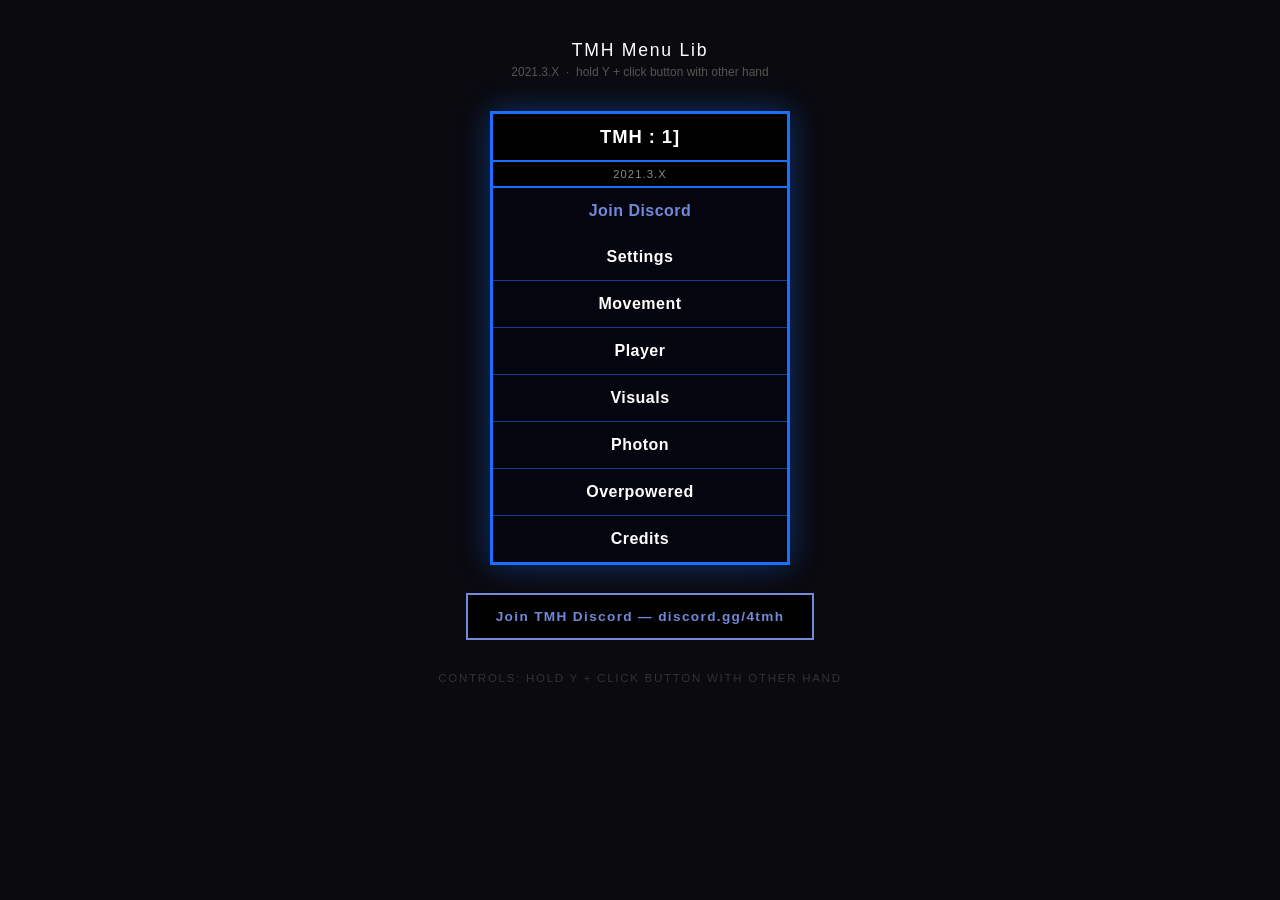
<file: tmhmenu.html>
<!DOCTYPE html>

<html lang="en">
<head>
<meta charset="UTF-8">
<meta name="viewport" content="width=device-width, initial-scale=1.0">
<title>TMH Menu</title>
<style>
  * { margin: 0; padding: 0; box-sizing: border-box; }

body {
background: #0a0a0f;
font-family: ‘Segoe UI’, Arial, sans-serif;
min-height: 100vh;
display: flex;
flex-direction: column;
align-items: center;
justify-content: flex-start;
padding: 40px 20px 60px;
}

.page-header {
text-align: center;
margin-bottom: 32px;
}
.page-header h1 {
color: #fff;
font-size: 1.1rem;
font-weight: 400;
letter-spacing: 0.1em;
margin-bottom: 4px;
}
.page-header p {
color: #555;
font-size: 0.75rem;
}

.menu-wrap {
display: flex;
gap: 20px;
align-items: flex-start;
flex-wrap: wrap;
justify-content: center;
}

.menu {
background: #000;
border: 3px solid #1a6fff;
width: 300px;
box-shadow: 0 0 30px rgba(26,111,255,0.4), inset 0 0 20px rgba(0,0,0,0.8);
}

.menu-title {
background: #000;
border-bottom: 2px solid #1a6fff;
padding: 12px 16px;
text-align: center;
color: #fff;
font-size: 1.15rem;
font-weight: 700;
letter-spacing: 0.05em;
}

.menu-version {
background: #000;
border-bottom: 2px solid #1a6fff;
padding: 6px 16px;
text-align: center;
color: #888;
font-size: 0.7rem;
letter-spacing: 0.1em;
}

.menu-btn {
display: block;
width: 100%;
background: #050510;
border: none;
border-bottom: 1px solid #1a3a8a;
color: #fff;
font-size: 1rem;
font-weight: 600;
padding: 14px 20px;
text-align: center;
cursor: pointer;
transition: background 0.12s, color 0.12s;
font-family: ‘Segoe UI’, Arial, sans-serif;
letter-spacing: 0.03em;
}

.menu-btn:hover, .menu-btn.active {
background: #1a6fff;
color: #fff;
}

.menu-btn:last-child { border-bottom: none; }

.menu-btn.discord-btn { color: #7289da; }
.menu-btn.discord-btn:hover { background: #7289da; color: #fff; }

.sub-panel {
background: #000;
border: 3px solid #1a6fff;
width: 300px;
box-shadow: 0 0 30px rgba(26,111,255,0.3);
display: none;
}

.sub-panel.visible {
display: block;
animation: fadeIn 0.15s ease;
}

@keyframes fadeIn {
from { opacity: 0; transform: translateX(-8px); }
to { opacity: 1; transform: translateX(0); }
}

.sub-title {
background: #1a6fff;
padding: 12px 16px;
text-align: center;
color: #fff;
font-size: 1rem;
font-weight: 700;
letter-spacing: 0.08em;
text-transform: uppercase;
}

.sub-item {
display: flex;
justify-content: space-between;
align-items: center;
padding: 11px 16px;
border-bottom: 1px solid #1a3a8a;
cursor: pointer;
transition: background 0.1s;
}

.sub-item:last-child { border-bottom: none; }
.sub-item:hover { background: #0d1a40; }

.sub-item-name {
color: #fff;
font-size: 0.9rem;
font-weight: 600;
}

.sub-item-desc {
color: #555;
font-size: 0.72rem;
margin-top: 2px;
}

.sub-item-toggle {
width: 36px;
height: 20px;
background: #1a1a2a;
border: 2px solid #1a6fff;
border-radius: 10px;
flex-shrink: 0;
position: relative;
cursor: pointer;
transition: background 0.2s;
}

.sub-item-toggle::after {
content: ‘’;
position: absolute;
width: 12px;
height: 12px;
background: #555;
border-radius: 50%;
top: 2px;
left: 2px;
transition: all 0.2s;
}

.sub-item-toggle.on { background: #1a6fff; }
.sub-item-toggle.on::after { left: 18px; background: #fff; }

.info-bar {
margin-top: 32px;
text-align: center;
color: #333;
font-size: 0.72rem;
letter-spacing: 0.15em;
text-transform: uppercase;
}

.discord-link-banner {
background: #000;
border: 2px solid #7289da;
padding: 14px 28px;
margin-top: 28px;
text-align: center;
color: #7289da;
font-size: 0.85rem;
font-weight: 600;
letter-spacing: 0.1em;
cursor: pointer;
transition: background 0.15s;
text-decoration: none;
display: inline-block;
}
.discord-link-banner:hover { background: #7289da; color: #fff; }
</style>

</head>
<body>

<div class="page-header">
  <h1>TMH Menu Lib</h1>
  <p>2021.3.X &nbsp;·&nbsp; hold Y + click button with other hand</p>
</div>

<div class="menu-wrap">

  <div class="menu">
    <div class="menu-title">TMH : 1]</div>
    <div class="menu-version">2021.3.X</div>
    <a href="https://discord.gg/4tmh" target="_blank" style="text-decoration:none">
      <button class="menu-btn discord-btn">Join Discord</button>
    </a>
    <button class="menu-btn" onclick="openPanel('settings', this)">Settings</button>
    <button class="menu-btn" onclick="openPanel('movement', this)">Movement</button>
    <button class="menu-btn" onclick="openPanel('player', this)">Player</button>
    <button class="menu-btn" onclick="openPanel('visuals', this)">Visuals</button>
    <button class="menu-btn" onclick="openPanel('photon', this)">Photon</button>
    <button class="menu-btn" onclick="openPanel('overpowered', this)">Overpowered</button>
    <button class="menu-btn" onclick="openPanel('credits', this)">Credits</button>
  </div>

  <div id="panel-settings" class="sub-panel">
    <div class="sub-title">Settings</div>
    <div class="sub-item" onclick="toggleItem(this)">
      <div><div class="sub-item-name">Right Hand Menu</div><div class="sub-item-desc">Switch menu to right hand</div></div>
      <div class="sub-item-toggle"></div>
    </div>
    <div class="sub-item" onclick="toggleItem(this)">
      <div><div class="sub-item-name">Notifications</div><div class="sub-item-desc">Toggle in-game notifications</div></div>
      <div class="sub-item-toggle"></div>
    </div>
    <div class="sub-item" onclick="toggleItem(this)">
      <div><div class="sub-item-name">Disconnect Button</div><div class="sub-item-desc">Show/hide disconnect button</div></div>
      <div class="sub-item-toggle"></div>
    </div>
  </div>

  <div id="panel-movement" class="sub-panel">
    <div class="sub-title">Movement</div>
    <div class="sub-item" onclick="toggleItem(this)"><div><div class="sub-item-name">PlatForms V2</div><div class="sub-item-desc">Spawn usable platforms</div></div><div class="sub-item-toggle"></div></div>
    <div class="sub-item" onclick="toggleItem(this)"><div><div class="sub-item-name">Fly</div><div class="sub-item-desc">Hand-based flying</div></div><div class="sub-item-toggle"></div></div>
    <div class="sub-item" onclick="toggleItem(this)"><div><div class="sub-item-name">Long Arms</div><div class="sub-item-desc">Extends arm length</div></div><div class="sub-item-toggle"></div></div>
    <div class="sub-item" onclick="toggleItem(this)"><div><div class="sub-item-name">Car</div><div class="sub-item-desc">Drive around like a car</div></div><div class="sub-item-toggle"></div></div>
    <div class="sub-item" onclick="toggleItem(this)"><div><div class="sub-item-name">SlingshotFly</div><div class="sub-item-desc">Launch yourself forward</div></div><div class="sub-item-toggle"></div></div>
    <div class="sub-item" onclick="toggleItem(this)"><div><div class="sub-item-name">Excel Fly</div><div class="sub-item-desc">Fly using both primary buttons</div></div><div class="sub-item-toggle"></div></div>
    <div class="sub-item" onclick="toggleItem(this)"><div><div class="sub-item-name">JFly</div><div class="sub-item-desc">Fly using joystick controls</div></div><div class="sub-item-toggle"></div></div>
  </div>

  <div id="panel-player" class="sub-panel">
    <div class="sub-title">Player</div>
    <div class="sub-item" onclick="toggleItem(this)"><div><div class="sub-item-name">TMH Name</div><div class="sub-item-desc">Set custom colored "TMH" name</div></div><div class="sub-item-toggle"></div></div>
    <div class="sub-item" onclick="toggleItem(this)"><div><div class="sub-item-name">No Name</div><div class="sub-item-desc">Remove visible name</div></div><div class="sub-item-toggle"></div></div>
    <div class="sub-item" onclick="toggleItem(this)"><div><div class="sub-item-name">Break Name</div><div class="sub-item-desc">Glitched/long name</div></div><div class="sub-item-toggle"></div></div>
    <div class="sub-item" onclick="toggleItem(this)"><div><div class="sub-item-name">Discord Name</div><div class="sub-item-desc">Set name to Discord invite</div></div><div class="sub-item-toggle"></div></div>
    <div class="sub-item" onclick="toggleItem(this)"><div><div class="sub-item-name">Ghost Monkey</div><div class="sub-item-desc">Ghost-like character</div></div><div class="sub-item-toggle"></div></div>
    <div class="sub-item" onclick="toggleItem(this)"><div><div class="sub-item-name">Invis Monkey</div><div class="sub-item-desc">Make character invisible</div></div><div class="sub-item-toggle"></div></div>
  </div>

  <div id="panel-visuals" class="sub-panel">
    <div class="sub-title">Visuals</div>
    <div class="sub-item" onclick="toggleItem(this)"><div><div class="sub-item-name">Beacons</div><div class="sub-item-desc">ESP-style player beacons</div></div><div class="sub-item-toggle"></div></div>
  </div>

  <div id="panel-photon" class="sub-panel">
    <div class="sub-title">Photon</div>
    <div class="sub-item" onclick="toggleItem(this)"><div><div class="sub-item-name">Leave Lobby</div><div class="sub-item-desc">Leave current lobby</div></div><div class="sub-item-toggle"></div></div>
    <div class="sub-item" onclick="toggleItem(this)"><div><div class="sub-item-name">Reconnect</div><div class="sub-item-desc">Reconnect to lobby</div></div><div class="sub-item-toggle"></div></div>
    <div class="sub-item" onclick="toggleItem(this)"><div><div class="sub-item-name">Join Server</div><div class="sub-item-desc">Attempt to join a server</div></div><div class="sub-item-toggle"></div></div>
    <div class="sub-item" onclick="toggleItem(this)"><div><div class="sub-item-name">Authenticate</div><div class="sub-item-desc">Re-authenticate connection</div></div><div class="sub-item-toggle"></div></div>
    <div class="sub-item" onclick="toggleItem(this)"><div><div class="sub-item-name">200 Player Room</div><div class="sub-item-desc">Create/join 200 player lobby</div></div><div class="sub-item-toggle"></div></div>
    <div class="sub-item" onclick="toggleItem(this)"><div><div class="sub-item-name">Join Code 1</div><div class="sub-item-desc">Join room with code "1"</div></div><div class="sub-item-toggle"></div></div>
    <div class="sub-item" onclick="toggleItem(this)"><div><div class="sub-item-name">Join Code 2</div><div class="sub-item-desc">Join room with code "2"</div></div><div class="sub-item-toggle"></div></div>
    <div class="sub-item" onclick="toggleItem(this)"><div><div class="sub-item-name">Join Code 3</div><div class="sub-item-desc">Join room with code "3"</div></div><div class="sub-item-toggle"></div></div>
    <div class="sub-item" onclick="toggleItem(this)"><div><div class="sub-item-name">Join Code TMH</div><div class="sub-item-desc">Join room with code "TMH"</div></div><div class="sub-item-toggle"></div></div>
  </div>

  <div id="panel-overpowered" class="sub-panel">
    <div class="sub-title">Overpowered</div>
    <div class="sub-item" onclick="toggleItem(this)"><div><div class="sub-item-name">Set Master</div><div class="sub-item-desc">Set yourself as master client</div></div><div class="sub-item-toggle"></div></div>
    <div class="sub-item" onclick="toggleItem(this)"><div><div class="sub-item-name">Crash All</div><div class="sub-item-desc">Attempt to crash all players</div></div><div class="sub-item-toggle"></div></div>
    <div class="sub-item" onclick="toggleItem(this)"><div><div class="sub-item-name">Set Server PRIVATE</div><div class="sub-item-desc">Set lobby to private</div></div><div class="sub-item-toggle"></div></div>
    <div class="sub-item" onclick="toggleItem(this)"><div><div class="sub-item-name">Set Server PUBLIC</div><div class="sub-item-desc">Set lobby to public</div></div><div class="sub-item-toggle"></div></div>
    <div class="sub-item" onclick="toggleItem(this)"><div><div class="sub-item-name">Buy Stick</div><div class="sub-item-desc">Unlock Stick cosmetic</div></div><div class="sub-item-toggle"></div></div>
    <div class="sub-item" onclick="toggleItem(this)"><div><div class="sub-item-name">Buy Admin</div><div class="sub-item-desc">Unlock Admin cosmetic</div></div><div class="sub-item-toggle"></div></div>
    <div class="sub-item" onclick="toggleItem(this)"><div><div class="sub-item-name">Buy Fingerpainter</div><div class="sub-item-desc">Unlock Fingerpainter cosmetic</div></div><div class="sub-item-toggle"></div></div>
  </div>

  <div id="panel-credits" class="sub-panel">
    <div class="sub-title">Credits</div>
    <div class="sub-item"><div><div class="sub-item-name">Glitch</div><div class="sub-item-desc">Menu porter & developer</div></div></div>
    <div class="sub-item"><div><div class="sub-item-name">Bus</div><div class="sub-item-desc">Contributed some mods</div></div></div>
  </div>

</div>

<a href="https://discord.gg/4tmh" target="_blank" class="discord-link-banner">Join TMH Discord — discord.gg/4tmh</a>

<div class="info-bar">Controls: Hold Y + click button with other hand</div>

<script>
  let currentPanel = null;
  let currentBtn = null;

  function openPanel(name, btn) {
    document.querySelectorAll('.sub-panel').forEach(p => p.classList.remove('visible'));
    if (currentBtn) currentBtn.classList.remove('active');

    if (currentPanel === name) {
      currentPanel = null;
      currentBtn = null;
      return;
    }

    const panel = document.getElementById('panel-' + name);
    if (panel) {
      panel.classList.add('visible');
      currentPanel = name;
      currentBtn = btn;
      btn.classList.add('active');
    }
  }

  function toggleItem(el) {
    const toggle = el.querySelector('.sub-item-toggle');
    if (toggle) toggle.classList.toggle('on');
  }
</script>

</body>
</html>
</file>
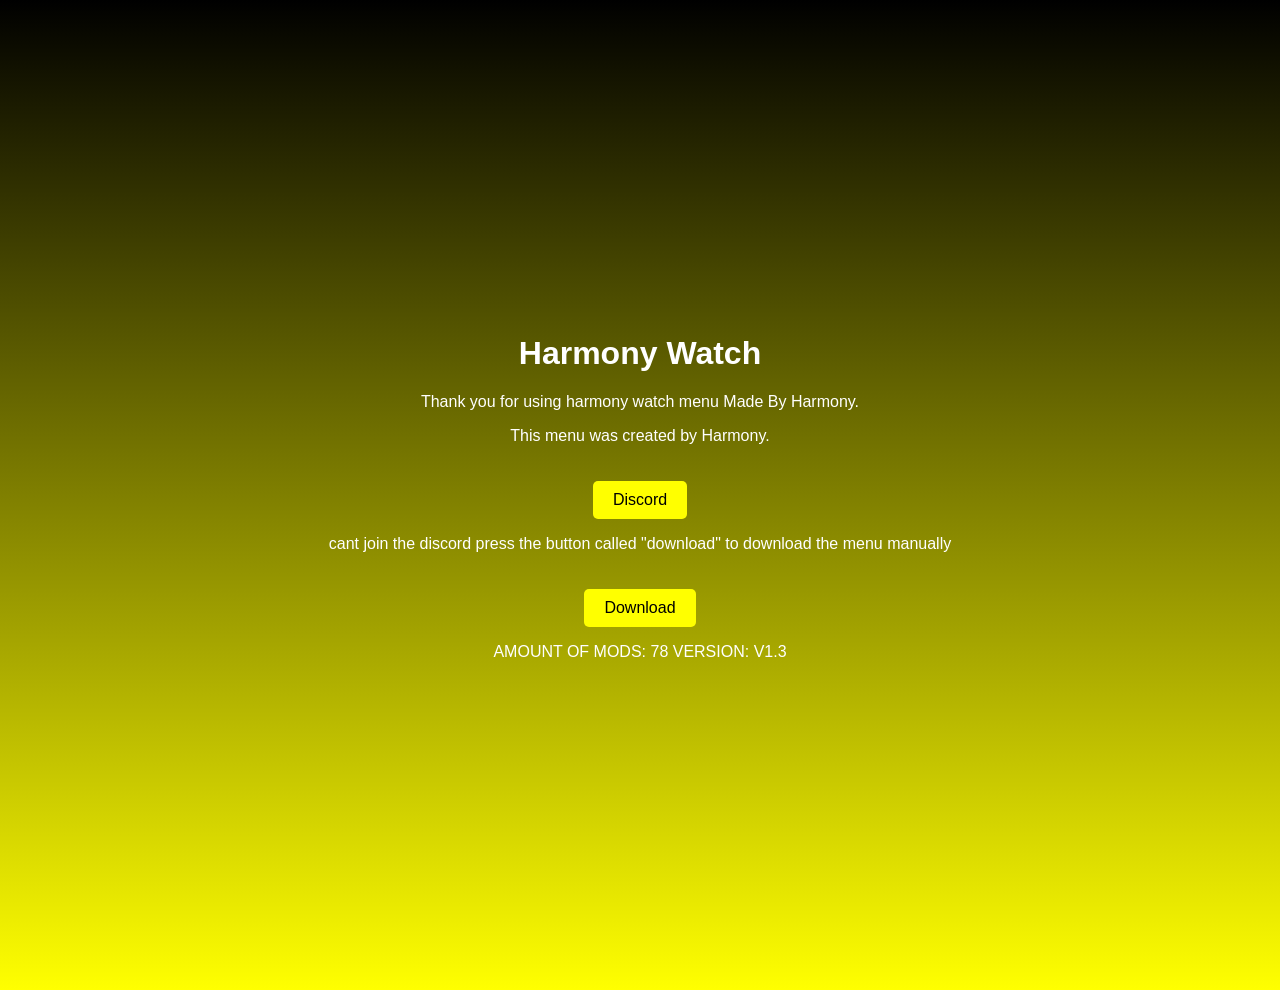
<file: WatchMenu.html>
<!DOCTYPE html>
<html lang="en">

<head>
    <meta charset="UTF-8">
    <meta http-equiv="X-UA-Compatible" content="IE=edge">
    <meta name="viewport" content="width=device-width, initial-scale=1.0">
    <title>Harmony Watch</title>
    <style>
        /* Styling the body */
        body {
            margin: 0;
            padding: 0;
            display: flex;
            justify-content: center;
            align-items: center;
            height: 110vh;
            background: linear-gradient(to top, yellow, black);
            color: white;
            font-family: Arial, sans-serif;
            text-align: center;
        }

        /* Styling the button */
        button {
            background-color: yellow;
            color: black;
            border: none;
            padding: 10px 20px;
            border-radius: 5px;
            cursor: pointer;
            font-size: 16px;
            margin-top: 20px;
            transition: all 0.3s;
        }

        /* Button hover effect */
        button:hover {
            background-color: lightgray;
        }
    </style>
</head>

<body>
    <div>
        <h1>Harmony Watch</h1>
            <p>Thank you for using harmony watch menu Made By Harmony.</p>
        <p>This menu was created by Harmony.</p>
        <button onclick="window.location.href='https://discord.gg/harmonysmods';">Discord</button>
            <p>cant join the discord press the button called "download" to download the menu manually</p>
            <button onclick="window.location.href='https://github.com/notharmony/notharmony.github.io/raw/main/HarmonyWatchMenuULTRA-V1.3.dll';">Download</button>
            <p>
                AMOUNT OF MODS: 78
                VERSION: V1.3
            </p>

</html>
</file>
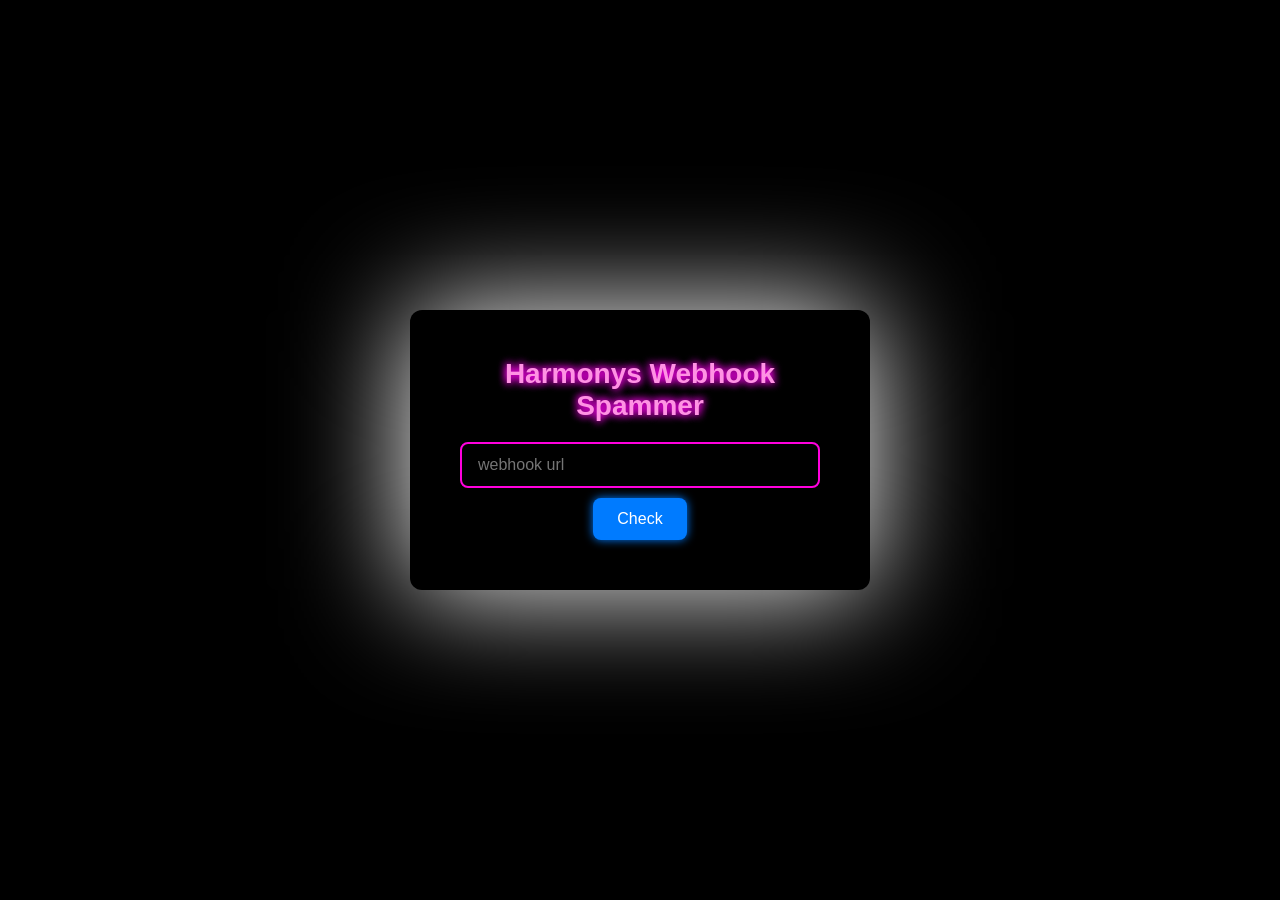
<file: WebhookSpammer.html>
<!DOCTYPE html>
<html lang="en">
<head>
    <meta charset="UTF-8">
    <meta name="viewport" content="width=device-width, initial-scale=1.0">
    <title> </title>
    <link rel="stylesheet" href="styles.css">
    <link rel="icon" href="HarmonyPfp.png" type="image/png">

    <meta property="og:title" content=" ">
    <meta property="og:description" content=" ">
    <meta property="og:image" content="vbf">
    <meta property="og:url" content="">
    <meta property="og:type" content="website">
    <meta property="og:site_name" content=" ">
    <meta property="og:locale" content="en_US">

    <meta name="twitter:card" content="summary_large_image">
    <meta name="twitter:title" content=" ">
    <meta name="twitter:description" content=" ">
    <meta name="twitter:image" content=" ">
</head>
<body>
    <div class="video-background">
        <video autoplay muted loop id="bg-video">
            <source src="HarmonyPfp.png" type="image/png">
        </video>
    </div>
    <div class="container">
        <h1>Harmonys Webhook Spammer</h1>
        <div class="input-group">
            <input type="text" id="webhookUrl" placeholder="webhook url">
            <button id="checkButton">Check</button>
        </div>
        <div id="messageGroup" class="hidden">
            <textarea id="message" placeholder="Message to Spam"></textarea>
            <button id="sendButton">Send</button>
        </div>
    </div>
    <script src="script.js"></script>
</body>
</html>
</file>
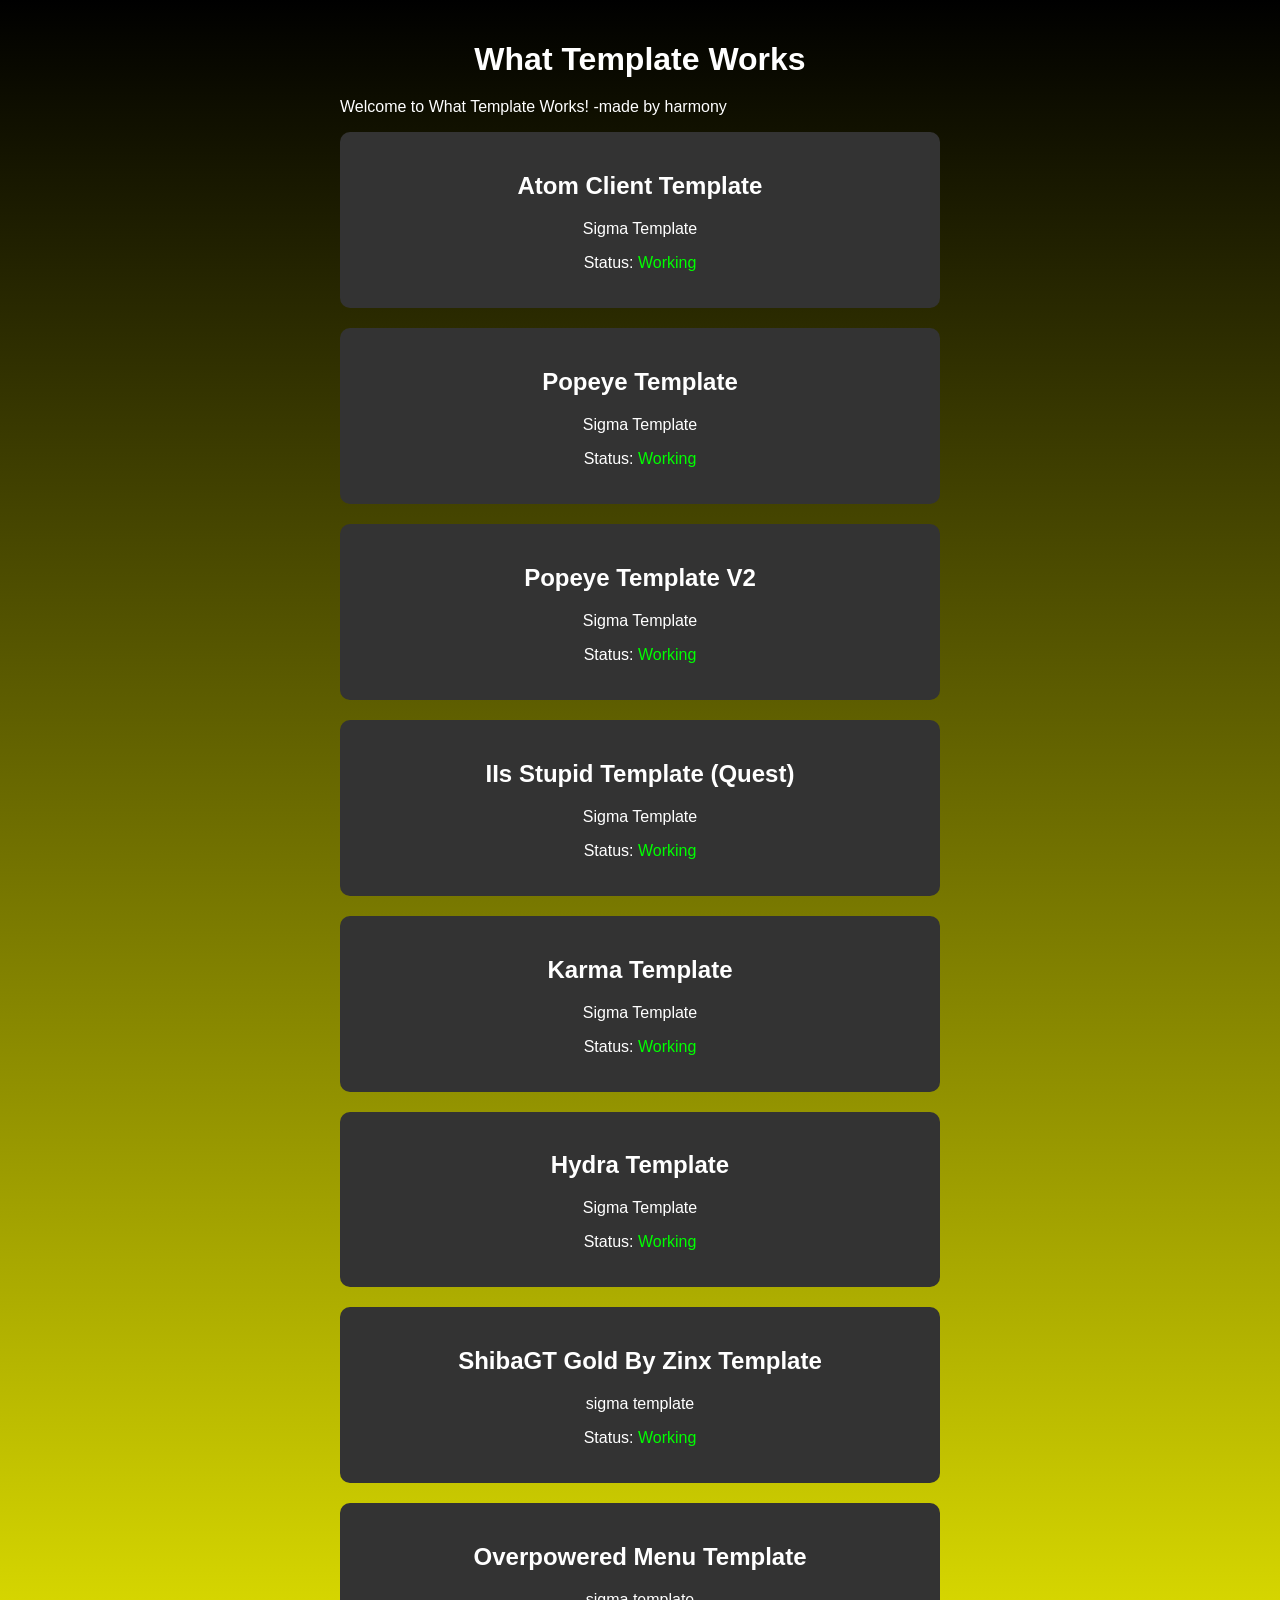
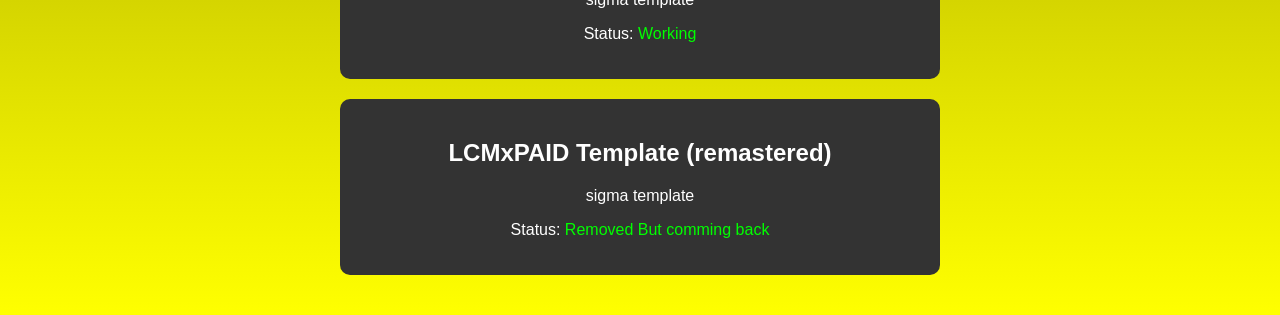
<file: What Template Work.html>
<!DOCTYPE html>
<html lang="en">
<head>
    <meta charset="UTF-8">
    <meta name="viewport" content="width=device-width, initial-scale=1.0">
    <title>what Temps Work</title>
    <style>
        body {
            background: linear-gradient(to top, yellow, black);
            color: white;
            font-family: Arial, sans-serif;
            display: flex;
            flex-direction: column;
            align-items: center;
            margin: 0;
        }

        h1 {
            margin-bottom: 20px;
            text-align: center; /* Center the text */
        }

        .container {
            width: 80%;
            max-width: 600px; /* Adjust the max-width based on your preference */
            padding: 20px;
            overflow: auto;
        }

        .status {
            margin-bottom: 20px;
            background-color: #333;
            border-radius: 10px;
            padding: 20px;
            text-align: center;
            cursor: pointer; /* Add cursor pointer for clickable effect */
        }
    </style>
</head>
<body>
    <div class="container">
        <h1>What Template Works</h1>
        <p>Welcome to What Template Works! -made by harmony</p>

        <div class="status" onclick="openLink('https://www.mediafire.com/file/uyjp4x8djynjrdq/Zinx_Holdable_Template_FIXED_2.rar/file')">
            <h2>Atom Client Template</h2>
            <p>Sigma Template</p>
            <p>Status: <span style="color: lime;">Working</span></p>
        </div>

        <div class="status" onclick="openLink('https://www.mediafire.com/file/sjobyhc4lpc4oet/PopeyeMenuTemp.zip/file')">
            <h2>Popeye Template</h2>
            <p>Sigma Template</p>
            <p>Status: <span style="color: lime;">Working</span></p>
        </div>
        <div class="status" onclick="openLink('https://www.mediafire.com/file/bj7r7svijvugbkm/PopeyeMenuTemp.rar/file')">
            <h2>Popeye Template V2</h2>
            <p>Sigma Template</p>
            <p>Status: <span style="color: lime;">Working</span></p>
        </div>

        <div class="status" onclick="openLink('https://www.mediafire.com/file/u28jq0uzi24f3rh/IIDKTempQuest.zip/file  ')">
            <h2>IIs Stupid Template (Quest)</h2>
            <p>Sigma Template</p>
            <p>Status: <span style="color: lime;">Working</span></p>
        </div>

        <div class="status" onclick="openLink('https://www.mediafire.com/file/z6apkssy1vxitwq/Karma+Temp+ReMastered.zip/file')">
            <h2>Karma Template</h2>
            <p>Sigma Template</p>
            <p>Status: <span style="color: lime;">Working</span></p>
        </div>

        <div class="status" onclick="openLink('https://www.mediafire.com/file/1grmruxm9raemtk/HydrasPublicTemplate.zip/file')">
            <h2>Hydra Template</h2>
            <p>Sigma Template</p>
            <p>Status: <span style="color: lime;">Working</span></p>
        </div>

        <div class="status" onclick="openLink('https://www.mediafire.com/file/dq96icwr04vx8ok/ShibaMenuTempByZinx_3.zip/file')">
            <h2>ShibaGT Gold By Zinx Template</h2>
            <p>sigma template</p>
            <p>Status: <span style="color: lime;">Working</span></p>
        </div>

          <div class="status" onclick="openLink('https://www.mediafire.com/file/8vgoli7c1aetbp2/TemplateMenuByZinx_2.zip/file')">
            <h2>Overpowered Menu Template</h2>
            <p>sigma template</p>
            <p>Status: <span style="color: lime;">Working</span></p>
        </div>
         <div class="status" onclick="openLink('')">
            <h2>LCMxPAID Template (remastered)</h2>
            <p>sigma template</p>
            <p>Status: <span style="color: lime;">Removed But comming back</span></p>
        </div>
        
    </div>

    <script>
        function openLink(url) {
            window.open(url, '_blank');
        }
    </script>
</body>
</html>
</file>
<file: styles.css>
body {
    font-family: 'Segoe UI', Tahoma, Geneva, Verdana, sans-serif;
    margin: 0;
    padding: 0;
    overflow: hidden;
    display: flex;
    justify-content: center;
    align-items: center;
    height: 100vh;
    background: #000; /* Optional: maintain black background for contrast */
}

.video-background {
    position: fixed;
    top: 0;
    left: 0;
    width: 100%;
    height: 100%;
    overflow: hidden;
    z-index: -1;
}

#bg-video {
    width: 100%;
    height: 100%;
    object-fit: cover;
}

.container {
    text-align: center;
    background-color: rgba(0, 0, 255, 0%);
    border-radius: 12px;
    padding: 30px;
    box-shadow: 0 0px 120px rgb(255 255 255);
    width: 90%;
    max-width: 400px;
    position: relative;
    z-index: 1;
}

h1 {
    color: #ff92e4;
    margin-bottom: 20px;
    font-size: 28px;
    font-weight: 600;
    text-shadow: 0 0 8px #ff00f0, 0 0 8px #ff00f0; /* Glowing text effect */
    transition: color 0.3s ease;
}

h1:hover {
    color: #ffffff;
}

.input-group {
    margin-bottom: 20px;
    display: flex;
    flex-direction: column;
    align-items: center;
}

input[type="text"] {
    padding: 12px 16px;
    font-size: 16px;
    border-radius: 8px;
    border: 2px solid #f0d;
    width: 100%;
    max-width: 360px;
    margin-bottom: 10px;
    box-sizing: border-box;
    background-color: rgba(0, 0, 0, 0.4);
    color: #fff;
    transition: border-color 0.3s ease, background-color 0.3s ease;
    outline: none;
}

input[type="text"]:focus {
    border-color: #ff00f0;
    background-color: rgba(0, 0, 0, 0.6);
}

button {
    padding: 12px 24px;
    font-size: 16px;
    border: none;
    border-radius: 8px;
    cursor: pointer;
    transition: background-color 0.3s cubic-bezier(0.25, 0.1, 0.88, 0.99), transform 0.2s ease, box-shadow 0.2s ease;
}

button#checkButton {
    background-color: #007bff;
    color: #ffffff;
    box-shadow: 0 0 10px #007bff;
}

button#checkButton.valid {
    background-color: #28a745;
    box-shadow: 0 0 10px #28a745;
}

button#sendButton {
    background-color: #016b00;
    color: #ffffff;
    box-shadow: 0 0 10px #016b00;
}

button#sendButton.stop {
    background-color: #dc3545;
    box-shadow: 0 0 10px #dc3545;
}

button:hover {
    transform: scale(1.05);
    box-shadow: 0 0 20px rgba(255, 255, 255, 0.5);
}

textarea {
    width: 100%;
    max-width: 360px;
    height: 120px;
    padding: 12px;
    font-size: 16px;
    border-radius: 8px;
    border: 2px solid #ff00f0;
    box-sizing: border-box;
    margin-bottom: 20px;
    resize: vertical;
    background-color: rgba(0, 0, 0, 0.4);
    color: #ffffff;
    transition: border-color 0.3s ease, background-color 0.3s ease;
    outline: none;
}

textarea:focus {
    border-color: #ff00f0;
    background-color: rgba(0, 0, 0, 0.6);
}

.hidden {
    display: none;
}
</file>
